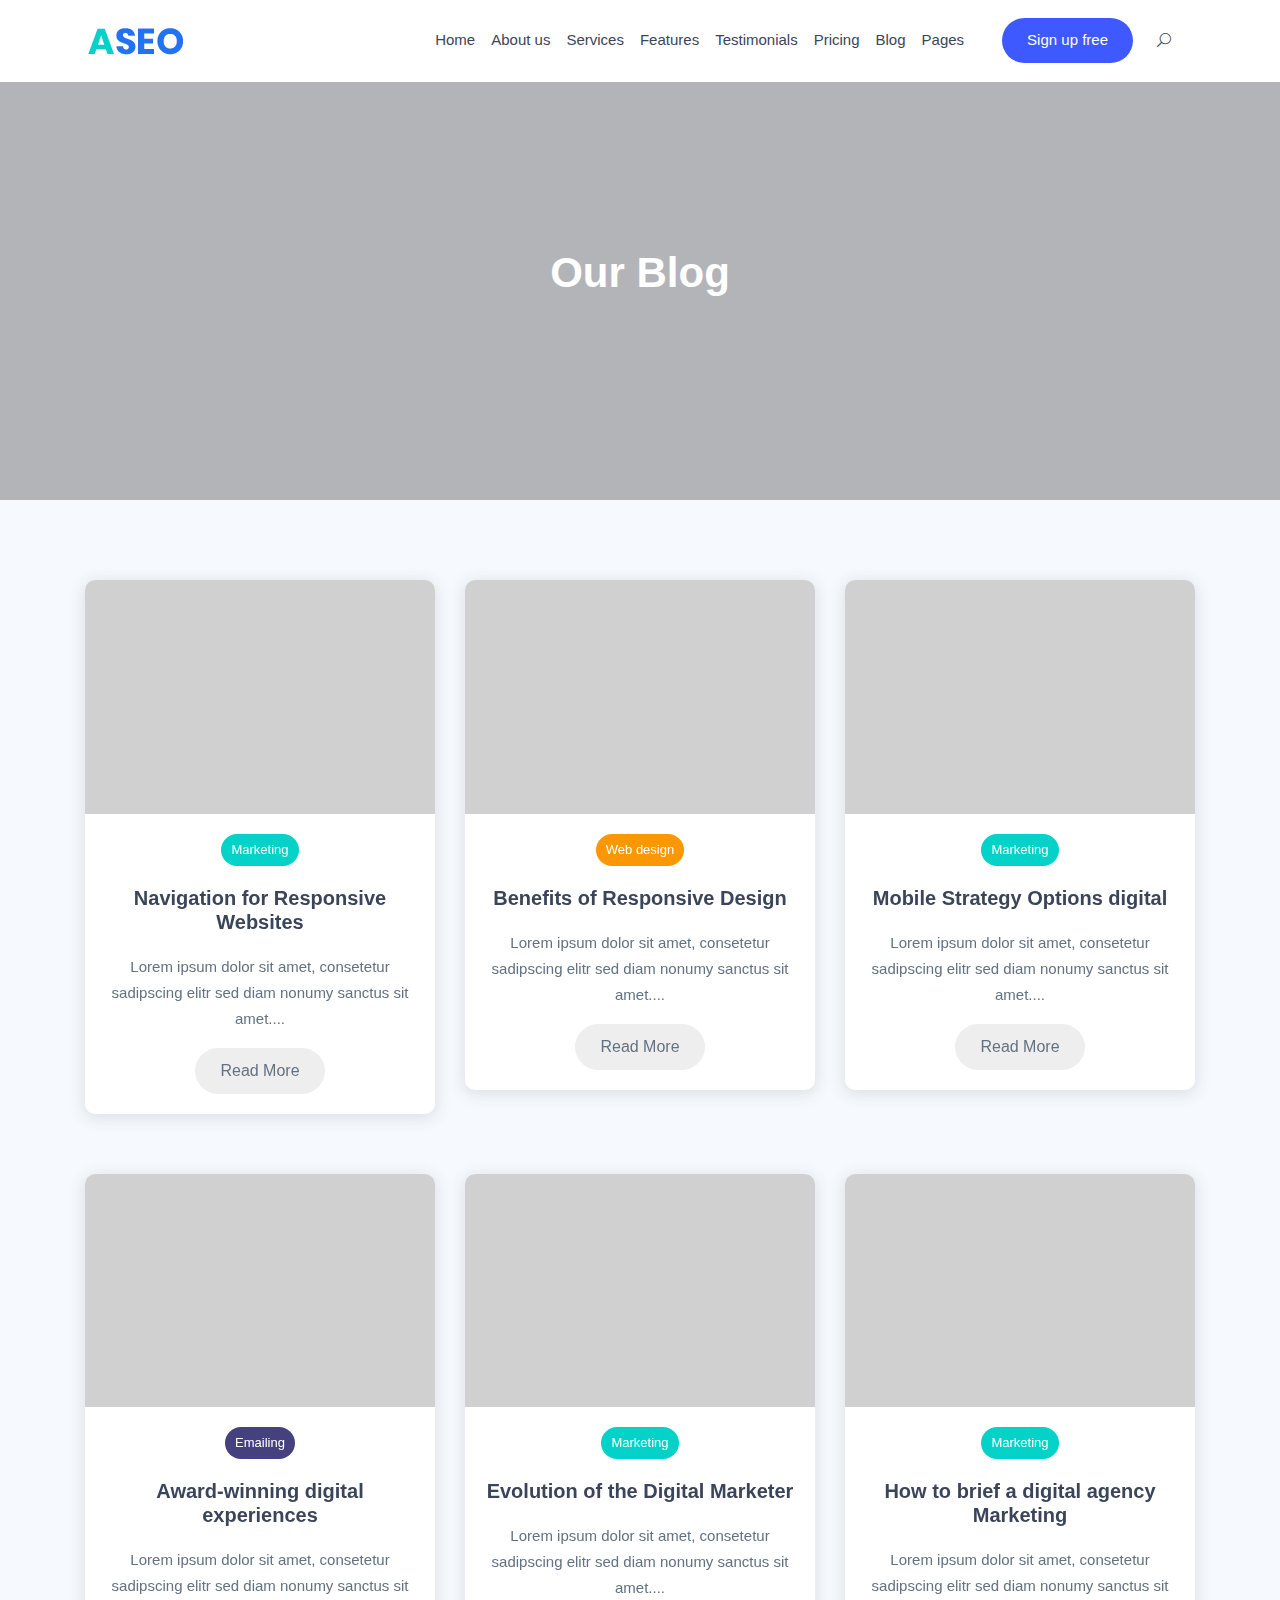
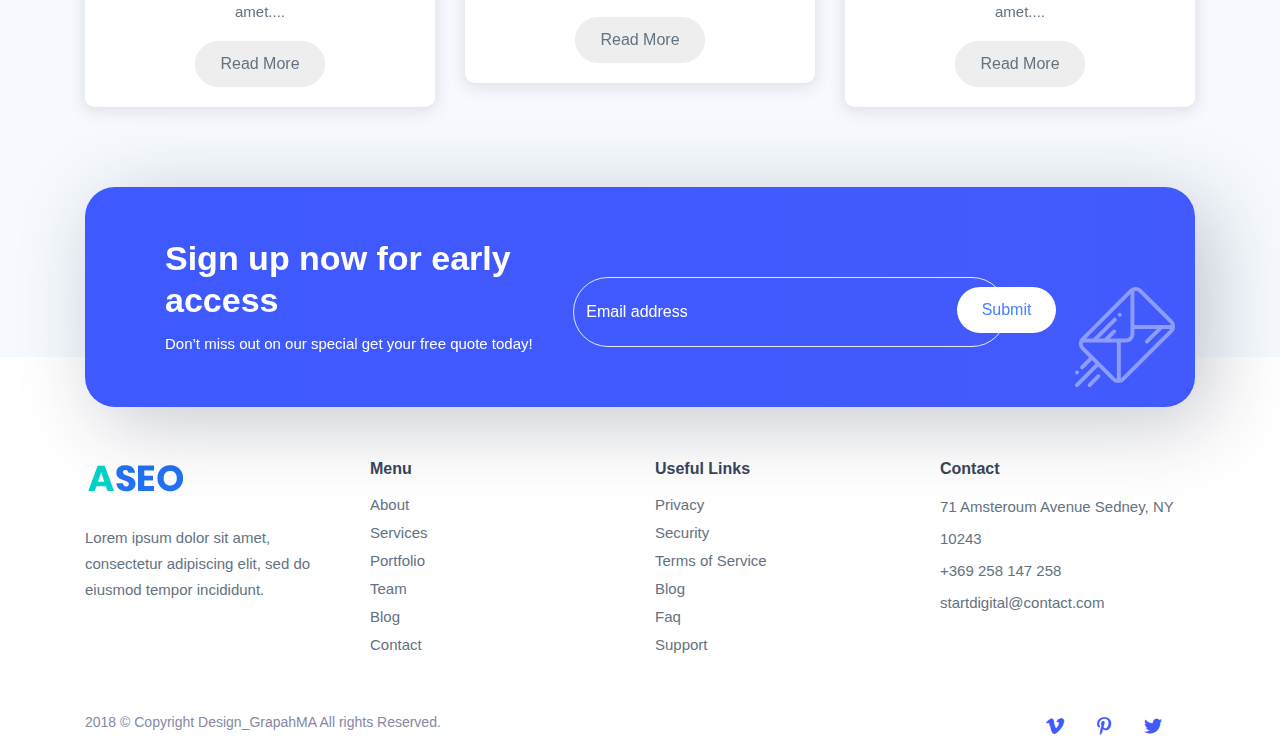
<file: blog.html>
<!DOCTYPE html>
<html lang="en">

<head>
    <!--Metas-->
    <meta charset="UTF-8">
    <meta http-equiv="X-UA-Compatible" content="IE=edge">
    <meta name="viewport" content="width=device-width, initial-scale=1">
    <meta name="description" content="ASEO Digital Marketing Landing Page Template">
    <title>ASEO Digital Marketing Landing Page Template</title>

    <!--External Stylesheets css-->

      <!-- Bootstrap -->
    <link rel="stylesheet" href="assets/css/bootstrap.min.css">

    <!--elegant icon font -->
    <link rel="stylesheet" href="assets/css/elegant-icons.css">
    <!--Animate -->
    <link rel="stylesheet" href="assets/css/animate.css">

    <!-- slick-carousel-->
    <link rel="stylesheet" href="assets/css/slick.css">
 
    <!-- Magnific Popup-->
    <link rel="stylesheet" href="assets/css/magnific-popup.css">

    <!--Template Stylesheets css-->

    <link rel="stylesheet" href="assets/css/style.css">
    <link rel="stylesheet" href="assets/css/responsive.css">

    <!-- Fonts styles -->

    <link href="https://fonts.googleapis.com/css?family=Open+Sans:300,400,400i,600,700,800" rel="stylesheet">



    <!-- Favicon -->
    <link rel="shortcut icon" href="assets/images/favicon.png" type="image/x-icon">
    <link rel="icon" href="assets/images/favicon.png" type="image/x-icon">

    <script src="assets/js/modernizr.js"></script>


    <!--[if lt IE 9]>
  <script src="assets/js/html5shiv.min.js"></script>
  <script src="assets/js/respond.min.js"></script>
<![endif]-->
</head>


<body data-spy="scroll" data-target=".navbar-default" data-offset="100">

    <!-- Page Preloader -->

     <div id="loading">
        <div id="loading-center">
            <div id="loading-center-absolute">
                <div class="object" id="object_one"></div>
                <div class="object" id="object_two"></div>
                <div class="object" id="object_three"></div>
                <div class="object" id="object_four"></div>

            </div>
        </div>

    </div>
    <!-- Page Preloader -->

    <!-- Page Content -->

    <div class="warpper clearfix">

        <!-- Header -->
     <header class="navbar-header">

            <nav class="navbar navbar-expand-lg fixed-top bg-white">
                <div class="container">

                    <a class="navbar-brand" href="index.html"><img src="assets/images/logo.png" alt=""></a>
                    <button class="navbar-toggler" type="button" data-toggle="collapse" data-target="#navbarSupportedContent" aria-controls="navbarSupportedContent" aria-expanded="false" aria-label="Toggle navigation">
                        <span class="navbar-toggler-icon  icon_menu"></span>
                    </button>

                    <div class="collapse navbar-collapse " id="navbarSupportedContent">
                        <ul class="navbar-nav ml-auto">
                              <li class="nav-item active">
                                <a data-scroll="" class="nav-link section-scroll" href="index.html">Home</a>
                            </li>
                            <li class="nav-item">
                                <a data-scroll="" class="nav-link section-scroll" href="#about-p">About us</a>
                            </li>
                             <li class="nav-item">
                                <a data-scroll="" class="nav-link section-scroll" href="#services">Services</a>
                            </li>
                              <li class="nav-item">
                                <a data-scroll="" class="nav-link section-scroll" href="#about-features">Features</a>
                            </li>
                          
                              <li>
                                <a data-scroll="" href="#testimonials" class="nav-link section-scroll">Testimonials</a>
                            </li>
                            <li class="nav-item">
                                <a data-scroll="" class="nav-link section-scroll" href="#pricing">Pricing</a>
                            </li>

                            <li class="nav-item">
                                <a data-scroll="" class="nav-link section-scroll" href="#blog">Blog</a>
                            </li>
                              <li class="dropdown">
                                <a data-scroll="" href="#" class="nav-link " id="dropdownMenuButton" data-toggle="dropdown" aria-haspopup="true" aria-expanded="false">Pages</a>
                             
                       <div class="dropdown-menu" aria-labelledby="dropdownMenuButton">
                        <a class="dropdown-item" href="blog.html">blog</a>
                        <a class="dropdown-item" href="single-post.html">Single post</a>
                        <a class="dropdown-item" href="contact.html">Contact</a>
  </div>
                            </li>
                            <li>
                                <a data-scroll="" href="#" class="nav-link btn btn-blue">Sign up free</a>
                            </li>

                            <li>

                                <div class="btn-outer">

                                    <div class="dropdown">
                                        <button class="search-box-btn dropdown-toggle" type="button" id="dropdownMenu3" data-toggle="dropdown" aria-haspopup="true" aria-expanded="false"><span class=" icon_search"></span></button>
                                        <ul class="dropdown-menu pull-right search-panel" aria-labelledby="dropdownMenu3">
                                            <li class="panel-outer">
                                                <div class="form-container">
                                                    <form method="post" action="send.php">
                                                        <div class="form-group">
                                                            <input type="search" name="field-name" value="" placeholder="Search Here" required="">
                                                            <button type="submit" class="search-btn"><span class=" icon_search"></span></button>
                                                        </div>
                                                    </form>
                                                </div>
                                            </li>
                                        </ul>
                                    </div>

                                </div>

                            </li>
                        </ul>

                    </div>
                </div>
            </nav>
 
        </header>
        <!--Header-->

        <!--Section title-->
      <div class="section-title  bg-title bg-blog padd-title">
            <div class="container">
                <div class="row">

                    <div class="col-md-12">

                        <h2 class="title-h2 text-center">Our Blog</h2>
                    </div>

                </div>
            </div>
        </div>
        <!--Section title-->

        <!--Blog-->

        <section  class="padd-80 bg-color blog-page">

            <!--container-->

            <div class="container">

                <div class="row">
                    
                  

                    <div class="col-lg-4 col-md-4">
 
                            <!--blog item-->

                            <div class="blog-item">
                                <div class="blog-item-img">
                                    <img src="assets/images/blog/blog4.jpg" alt="">
                                
                                </div>

                                <div class="blog-summary text-center">
                                    
                                    <span class="badge-b bg-color-1">Marketing</span>

                                    <h3> Navigation for Responsive Websites</h3>

                                    <p>
                                        Lorem ipsum dolor sit amet, consetetur sadipscing elitr sed diam nonumy  sanctus sit amet.... </p>

                                     <a href="" class="btn btn-border">Read More</a>

                                </div>
                            </div>
                         </div>

                            <!--blog item-->
                         
                          <div class="col-lg-4 col-md-4">

                            <div class="blog-item">
                                <div class="blog-item-img">
                                    <img src="assets/images/blog/blog5.jpg" alt="">
                            
                                </div>

                                <div class="blog-summary text-center">
                                      <span class="badge-b bg-color-2">Web design</span>

                                    <h3>Benefits of Responsive Design</h3>

                                     <p>
                                        Lorem ipsum dolor sit amet, consetetur sadipscing elitr sed diam nonumy  sanctus sit amet.... </p>

                                     <a href="" class="btn btn-border">Read More</a>

                                   

                                </div>
                            </div>
                         </div>

                            <!--blog item-->
                          <div class="col-lg-4 col-md-4">

                            <div class="blog-item">
                                <div class="blog-item-img">
                                    <img src="assets/images/blog/blog6.jpg" alt="">
                    
                                </div>

                                <div class="blog-summary text-center">
                                    
                                     <span class="badge-b bg-color-1">Marketing</span>

                                    <h3>Mobile Strategy Options digital</h3>

                                     <p>
                                        Lorem ipsum dolor sit amet, consetetur sadipscing elitr sed diam nonumy  sanctus sit amet.... </p>

                                     <a href="" class="btn btn-border">Read More</a>

                                  
                                </div>
                            </div>
                        </div>
                    
                                              <div class="col-lg-4 col-md-4">

                            <div class="blog-item">
                                <div class="blog-item-img">
                                    <img src="assets/images/blog/blog7.jpg" alt="">
                    
                                </div>

                                <div class="blog-summary text-center">
                                    
                                     <span class="badge-b bg-color-3">Emailing</span>

                                    <h3>Award-winning digital experiences</h3>

                                    <p>
                                        Lorem ipsum dolor sit amet, consetetur sadipscing elitr sed diam nonumy  sanctus sit amet.... </p>

                                     <a href="" class="btn btn-border">Read More</a>
   

                                </div>
                            </div>
                        </div>
                    
                                              <div class="col-lg-4 col-md-4">

                            <div class="blog-item">
                                <div class="blog-item-img">
                                    <img src="assets/images/blog/blog8.jpg" alt="">
                                </div>

                                <div class="blog-summary text-center">
                                       <span class="badge-b bg-color-1">Marketing</span>

                                    <h3>Evolution of the Digital Marketer</h3>

                                     <p>
                                        Lorem ipsum dolor sit amet, consetetur sadipscing elitr sed diam nonumy  sanctus sit amet.... </p>

                                     <a href="" class="btn btn-border">Read More</a>

                                   

                                </div>
                            </div>
                        </div>
                    
                    
                          <div class="col-lg-4 col-md-4">

                            <div class="blog-item">
                                <div class="blog-item-img">
                                    <img src="assets/images/blog/blog9.jpg" alt="">
                                </div>

                                <div class="blog-summary text-center">
                                         <span class="badge-b bg-color-1">Marketing</span>

                                    <h3>How to brief a digital agency Marketing</h3>

                                     <p>
                                        Lorem ipsum dolor sit amet, consetetur sadipscing elitr sed diam nonumy  sanctus sit amet.... </p>

                                     <a href="" class="btn btn-border">Read More</a>


                                </div>
                            </div>
                        </div>
       </div>

         <div class="row">
              
            <div class="newsletter-bloc col-md-12">
            
             
                <div class="newsletter-bloc-inner">
                    
                    <div class="row">
                    
                        <div class="col-md-5 col-xs-12 col-sm-5">
                        
                             <h3>Sign up now for early access</h3>
                            <p>Don’t miss out on our special get your free quote today!</p>
                        
                        </div>
                        
                        
                        <div class="col-md-7 col-xs-12 col-sm-7">
                            
                            <form action="send.php" method="post">
                            
                            <div class="form-group">
                                <input  type="text" name="email" class="form-control" placeholder="Email address" value="">
                                
                             <button class="btn btn-white">Submit</button>
                                </div>
                            </form>
                        
                        
                        </div>
                    
                    
                    </div>
                </div>
            
            </div>

            </div>

            </div>

            <!--container-->

          

        </section>


    </div>

    <!--Page content-->

 
 <!--Footer-->

    <footer class="footer ">

        <div class="footer-warpper ">
          

            <div class="footer-top">
                <div class="container ">

      <div class="footer-bottom-content clearfix ">

                            <div class="row ">

                                <div class="col-lg-3 col-md-3">



                                    <div class="logo-footer ">
                                        <img src="assets/images/logo.png " alt="">

                                    </div>
                                    <div class="text-footer ">
                                        <p>
                                           Lorem ipsum dolor sit amet, consectetur adipiscing elit, sed do eiusmod tempor incididunt. 
                                        </p>
                                    </div>


                                 
                                </div>


                                <div class="col-lg-3 col-md-3">

                                    <h5>Menu</h5>

                                    <ul class="list-menu ">
                                        

                                        <li>
                                            <a href=" ">About</a>
                                        </li>

                                        <li>
                                            <a href=" ">Services</a>
                                        </li>

                                        <li>
                                            <a href=" ">Portfolio</a>
                                        </li>
                                        <li>
                                            <a href=" ">Team</a>
                                        </li>
                                        <li>
                                            <a href=" ">Blog</a>
                                        </li>
                                        <li>
                                            <a href=" ">Contact</a>
                                        </li>

                                    </ul>


                                </div>
                                
                                 <div class="col-lg-3 col-md-3">
                         <h5>Useful Links </h5>
                                     
                                        <ul class="list-menu ">
                                        <li>
                                            <a href=" ">Privacy</a>
                                        </li>

                                        <li>
                                            <a href=" ">Security</a>
                                        </li>

                                        <li>
                                            <a href=" ">Terms of Service</a>
                                        </li>

                                        <li>
                                            <a href=" ">Blog</a>
                                        </li>
                                         
                                        <li>
                                            <a href=" ">Faq</a>
                                        </li>
                                        <li>
                                            <a href=" ">Support</a>
                                        </li>

                                    </ul>

                                </div>


                                <div class="col-lg-3 col-md-3">

                                    <h5>Contact </h5>

                                    <ul class="list-contact ">

                                        <li>
                                            71 Amsteroum Avenue Sedney, NY 10243
                                        </li>
                                        <li>+369 258 147 258</li>

                                        <li> startdigital@contact.com</li>


                                    </ul>

                                </div>
         </div>
                        </div>
 

                </div>
            </div>

            <div class="footer-bottom ">
              
                <!-- COPYRIGHT TEXT -->
                
                <div class="container">
                    <div class="row">
                        <div class="col-md-6 col-xs-12 col-sm-6">

                <div class="copyright ">
                    <p>2018 © Copyright Design_GrapahMA All rights Reserved.</p>
                </div>
                            </div>
                        
                        <div class="col-md-6 col-xs-12 col-sm-6">
                            <ul class="list-social list-inline">
                                    <li>
                                        <a href="#">
								 <i class="social_vimeo"></i>
													</a>
                                    </li>
                                    <li>
                                        <a href="#">
								 <i class="social_pinterest"></i>
													</a>
                                    </li>
                                    <li>
                                        <a href="#">
							 <i class="social_twitter"></i>
													</a>
                                    </li>
                                    <li>

                                    </li>

                                </ul>
                        </div>
                        
                        
                <!-- COPYRIGHT TEXT -->

</div>
                    </div>

            </div>
        </div>
    </footer>

    <!--Footer -->

 

  <!-- jQuery -->
    <script src="assets/js/jquery-3.3.1.min.js "></script>

    <!-- Bootstrap Plugins -->
    <script src="assets/js/bootstrap.min.js "></script>
    <script src="assets/js/jquery-latest.min.js "></script>
    <script src="assets/js/jquery.easing.js "></script>
    <script src="assets/js/wow.min.js "></script>
    <script src="assets/js/slick.min.js "></script>
    <script src="assets/js/magnific-popup.min.js "></script>
    <script src="assets/js/jquery.scrollUp.min.js "></script>
    <script src="assets/js/jquery.ajaxchimp.min.js "></script>
    <script src="assets/js/venobox.min.js "></script>
    <!-- Main js -->
    <script src="assets/js/main.js "></script>




</body>
</file>
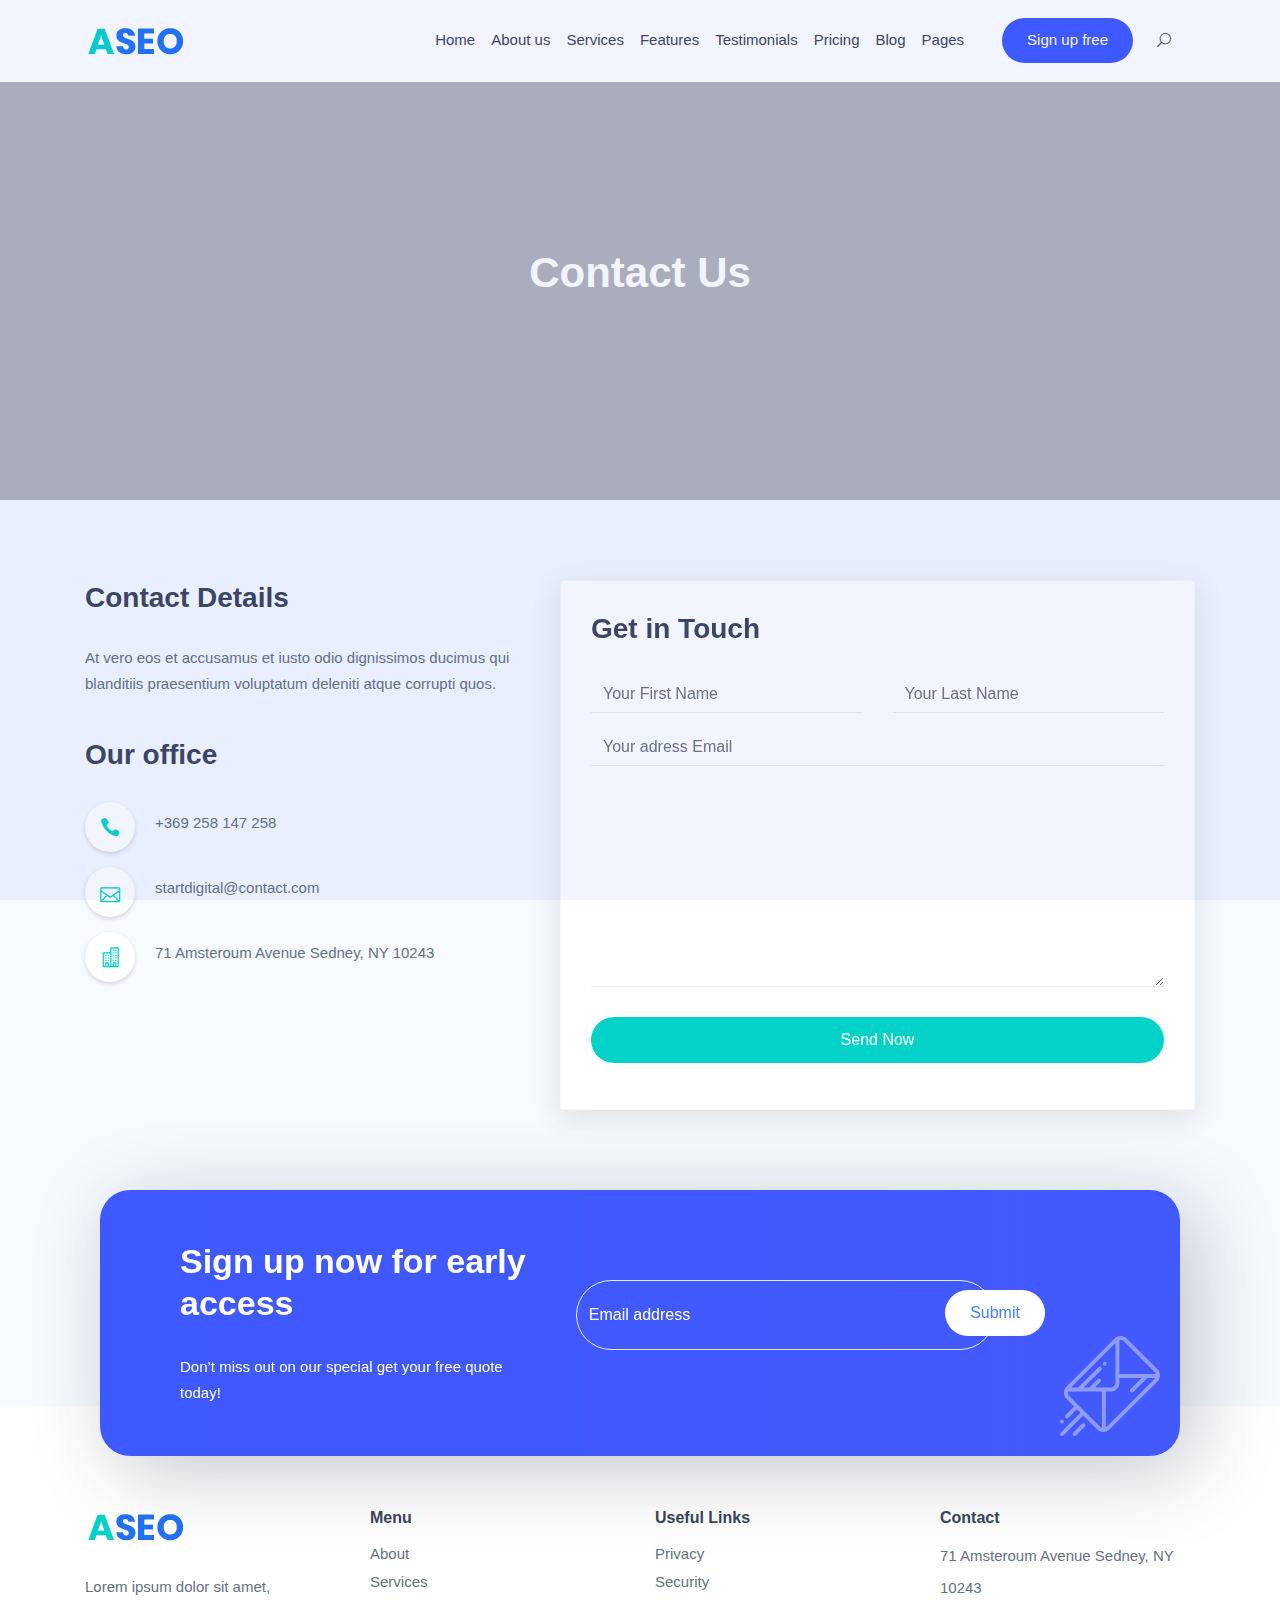
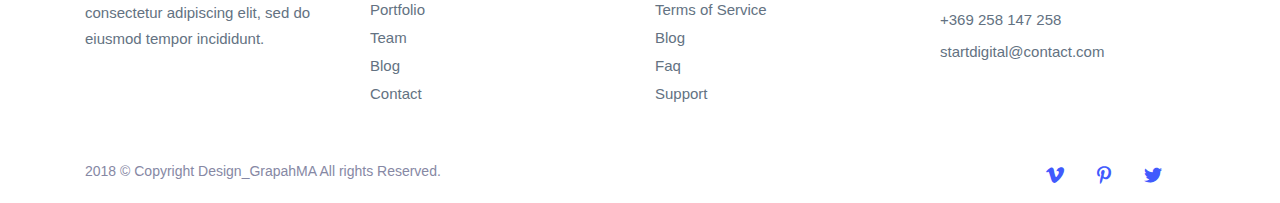
<file: contact.html>
<!DOCTYPE html>
<html lang="en">

<head>
    <!--Metas-->
    <meta charset="UTF-8">
    <meta http-equiv="X-UA-Compatible" content="IE=edge">
    <meta name="viewport" content="width=device-width, initial-scale=1">
    <meta name="description" content="ASEO Digital Marketing Landing Page Template">
    <title>ASEO Digital Marketing Landing Page Template</title>

    <!--External Stylesheets css-->

      <!-- Bootstrap -->
    <link rel="stylesheet" href="assets/css/bootstrap.min.css">

    <!--elegant icon font -->
    <link rel="stylesheet" href="assets/css/elegant-icons.css">
    <!--Animate -->
    <link rel="stylesheet" href="assets/css/animate.css">

    <!-- slick-carousel-->
    <link rel="stylesheet" href="assets/css/slick.css">
 
    <!-- Magnific Popup-->
    <link rel="stylesheet" href="assets/css/magnific-popup.css">

    <!--Template Stylesheets css-->

    <link rel="stylesheet" href="assets/css/style.css">
    <link rel="stylesheet" href="assets/css/responsive.css">

    <!-- Fonts styles -->

    <link href="https://fonts.googleapis.com/css?family=Open+Sans:300,400,400i,600,700,800" rel="stylesheet">



    <!-- Favicon -->
    <link rel="shortcut icon" href="assets/images/favicon.png" type="image/x-icon">
    <link rel="icon" href="assets/images/favicon.png" type="image/x-icon">

    <script src="assets/js/modernizr.js"></script>


    <!--[if lt IE 9]>
  <script src="assets/js/html5shiv.min.js"></script>
  <script src="assets/js/respond.min.js"></script>
<![endif]-->
</head>


<body data-spy="scroll" data-target=".navbar-default" data-offset="100">

    <!-- Page Preloader -->

    <div id="loading">
        <div id="loading-center">
            <div id="loading-center-absolute">
                <div class="object" id="object_one"></div>
                <div class="object" id="object_two"></div>
                <div class="object" id="object_three"></div>
                <div class="object" id="object_four"></div>

            </div>
        </div>

    </div>

    <!-- Page Preloader -->

    <!-- Page Content -->

    <div class="warpper clearfix">

        <!-- Header -->
        <header class="navbar-header">

            <nav class="navbar navbar-expand-lg fixed-top bg-white">
                <div class="container">

                    <a class="navbar-brand" href="index.html"><img src="assets/images/logo.png" alt=""></a>
                    <button class="navbar-toggler" type="button" data-toggle="collapse" data-target="#navbarSupportedContent" aria-controls="navbarSupportedContent" aria-expanded="false" aria-label="Toggle navigation">
                        <span class="navbar-toggler-icon  icon_menu"></span>
                    </button>

                    <div class="collapse navbar-collapse " id="navbarSupportedContent">
                        <ul class="navbar-nav ml-auto">
                          <li class="nav-item active">
                                <a data-scroll="" class="nav-link section-scroll" href="index.html">Home</a>
                            </li>
                            <li class="nav-item">
                                <a data-scroll="" class="nav-link section-scroll" href="#about-p">About us</a>
                            </li>
                             <li class="nav-item">
                                <a data-scroll="" class="nav-link section-scroll" href="#services">Services</a>
                            </li>
                              <li class="nav-item">
                                <a data-scroll="" class="nav-link section-scroll" href="#about-features">Features</a>
                            </li>
                          
                              <li>
                                <a data-scroll="" href="#testimonials" class="nav-link section-scroll">Testimonials</a>
                            </li>
                            <li class="nav-item">
                                <a data-scroll="" class="nav-link section-scroll" href="#pricing">Pricing</a>
                            </li>

                            <li class="nav-item">
                                <a data-scroll="" class="nav-link section-scroll" href="#blog">Blog</a>
                            </li>
                              <li class="dropdown">
                                <a data-scroll="" href="#" class="nav-link " id="dropdownMenuButton" data-toggle="dropdown" aria-haspopup="true" aria-expanded="false">Pages</a>
                             
                       <div class="dropdown-menu" aria-labelledby="dropdownMenuButton">
                        <a class="dropdown-item" href="blog.html">blog</a>
                        <a class="dropdown-item" href="single-post.html">Single post</a>
                        <a class="dropdown-item" href="contact.html">Contact</a>
  </div>
                            </li>
                            <li>
                                <a data-scroll="" href="#" class="nav-link btn btn-blue">Sign up free</a>
                            </li>

                            <li>

                                <div class="btn-outer">

                                    <div class="dropdown">
                                        <button class="search-box-btn dropdown-toggle" type="button" id="dropdownMenu3" data-toggle="dropdown" aria-haspopup="true" aria-expanded="false"><span class=" icon_search"></span></button>
                                        <ul class="dropdown-menu pull-right search-panel" aria-labelledby="dropdownMenu3">
                                            <li class="panel-outer">
                                                <div class="form-container">
                                                    <form method="post" action="send.php">
                                                        <div class="form-group">
                                                            <input type="search" name="field-name" value="" placeholder="Search Here" required="">
                                                            <button type="submit" class="search-btn"><span class=" icon_search"></span></button>
                                                        </div>
                                                    </form>
                                                </div>
                                            </li>
                                        </ul>
                                    </div>

                                </div>

                            </li>
                        </ul>

                    </div>
                </div>
            </nav>
 
        </header>
        <!--Header-->

        <!-- section title  -->

        <div class="section-title  bg-title bg-contact padd-title">
            <div class="container">
                <div class="row">

                    <div class="col-md-12">

                        <h2 class="title-h2 text-center">Contact Us </h2>
                    </div>

                </div>
            </div>
        </div>

        <!-- section title  -->
        
        
          <section class="padd-80  bg-color contact-bloc">
            <div class="container">

                <div class="row">
                    
                    <div class="col-md-5 col-sm-5 col-xs-12">
                        
                       <h3>Contact Details</h3> 
                        <p>At vero eos et accusamus et iusto odio dignissimos ducimus qui blanditiis praesentium voluptatum deleniti atque corrupti quos.</p>
                        
                        
                        <div class="contact-detail mg-tp-40">
                        
                            <h3>Our office</h3>
                            
                            
                            <div class="contact-bloc clearfix">

                             <i class="icon_phone"></i>
                                 <div class="contact-info">
                                 <p>+369 258 147 258</p>
                                  </div>
                                
                                </div>
                            
                            
                                <div class="contact-bloc clearfix">
                             <i class=" icon_mail_alt"></i> 
                            <div class="contact-info">
                                <p> startdigital@contact.com</p>
                                 </div> 
                            </div>
                            
                            <div class="contact-bloc clearfix">
                            <i class=" icon_building"></i> 
                                  <div class="contact-info">
                                      <p>71 Amsteroum Avenue Sedney, NY 10243</p>
                                 </div> 
                        </div>
                            
                         
                        
                            
                        </div>
                   
                    </div>
                    
                    
                    
                    <div class="col-md-7 col-sm-7 col-xs-12">
                   
                        <div class="contact-form">
                            
                           <h3>Get in Touch</h3>
                            
                            <form method="post" action="send.php">
                                
                                <div class="row">
                                    
                                <div class="col-md-6">
                                    
                                    <div class="form-group">
                                        
                                        <input type="text" class="form-control" name="name" placeholder="Your First Name ">
                                    
                                    </div>
                                    
                                    
                                </div>
                                    
                                    <div class="col-md-6">
                                        
                                          <div class="form-group">
                                        
                                        <input type="text" class="form-control" name="last-name" placeholder="Your Last Name ">
                                    
                                    </div>
                                        
                                        
                                    
                                </div>
                                
                                </div>
                                <div class="form-group">
                                        
                                        <input type="email" class="form-control" name="email" placeholder="Your adress Email">
                                    
                                </div>
                                 <div class="form-group">
                                        
                                        <textarea class="form-control" placeholder="Your Message" rows="8">
                                     </textarea>
                                    
                                </div>
                                
                                <div class="form-group mg-tp-30">
                                    <button type="submit" class="btn btn-color-2 full-width">Send Now</button>
                                            
                                    
                                </div>
                                
                            
                            
                            </form>
                        
                        
                        
                        </div>
                    
                    </div>
                    
                </div>

                <div class="row">
                      <div class="newsletter-bloc col-md-12">
 
                <div class="container">

                    <div class="newsletter-bloc-inner">

                        <div class="row">

                            <div class="col-md-5 col-xs-12 col-sm-5">

                                <h3>Sign up now for early access</h3>
                                <p>Don’t miss out on our special get your free quote today!</p>

                            </div>


                            <div class="col-md-7 col-xs-12 col-sm-7">

                                <form action="send.php" method="post">

                                    <div class="form-group">
                                        <input type="text" name="email" class="form-control" placeholder="Email address" value="">

                                        <button class="btn btn-white">Submit</button>
                                    </div>
                                </form>


                            </div>


                        </div>


                    </div>


                </div>

            </div>


                </div>
              </div>
        </section> 
                



    </div>

    <!-- Footer -->
    <footer class="footer ">

        <div class="footer-warpper ">

          
            <div class="footer-top">
                <div class="container ">
 
                        <div class="footer-bottom-content clearfix ">

                            <div class="row ">

                                <div class="col-lg-3 col-md-3">



                                    <div class="logo-footer ">
                                        <img src="assets/images/logo.png " alt="">

                                    </div>
                                    <div class="text-footer ">
                                        <p>
                                            Lorem ipsum dolor sit amet, consectetur adipiscing elit, sed do eiusmod tempor incididunt.
                                        </p>
                                    </div>



                                </div>


                                <div class="col-lg-3 col-md-3">

                                    <h5>Menu</h5>

                                    <ul class="list-menu ">


                                        <li>
                                            <a href=" ">About</a>
                                        </li>

                                        <li>
                                            <a href=" ">Services</a>
                                        </li>

                                        <li>
                                            <a href=" ">Portfolio</a>
                                        </li>
                                        <li>
                                            <a href=" ">Team</a>
                                        </li>
                                        <li>
                                            <a href=" ">Blog</a>
                                        </li>
                                        <li>
                                            <a href=" ">Contact</a>
                                        </li>

                                    </ul>


                                </div>

                                <div class="col-lg-3 col-md-3">
                                    <h5>Useful Links </h5>

                                    <ul class="list-menu ">
                                        <li>
                                            <a href=" ">Privacy</a>
                                        </li>

                                        <li>
                                            <a href=" ">Security</a>
                                        </li>

                                        <li>
                                            <a href=" ">Terms of Service</a>
                                        </li>

                                        <li>
                                            <a href=" ">Blog</a>
                                        </li>

                                        <li>
                                            <a href=" ">Faq</a>
                                        </li>
                                        <li>
                                            <a href=" ">Support</a>
                                        </li>

                                    </ul>

                                </div>


                                <div class="col-lg-3 col-md-3">

                                    <h5>Contact </h5>

                                    <ul class="list-contact ">

                                        <li>
                                            71 Amsteroum Avenue Sedney, NY 10243
                                        </li>
                                        <li>+369 258 147 258</li>

                                        <li> startdigital@contact.com</li>


                                    </ul>

                                </div>
                            </div>
                        </div>
 
                </div>
            </div>

            <div class="footer-bottom ">

                <!-- COPYRIGHT TEXT -->

                <div class="container">
                    <div class="row">
                        <div class="col-md-6 col-xs-12 col-sm-6">

                            <div class="copyright ">
                                <p>2018 © Copyright Design_GrapahMA All rights Reserved.</p>
                            </div>
                        </div>

                        <div class="col-md-6 col-xs-12 col-sm-6">
                            <ul class="list-social list-inline">
                                <li>
                                    <a href="#">
                                        <i class="social_vimeo"></i>
                                    </a>
                                </li>
                                <li>
                                    <a href="#">
                                        <i class="social_pinterest"></i>
                                    </a>
                                </li>
                                <li>
                                    <a href="#">
                                        <i class="social_twitter"></i>
                                    </a>
                                </li>
                                <li>

                                </li>

                            </ul>
                        </div>


                        <!-- COPYRIGHT TEXT -->

                    </div>
                </div>

            </div>
        </div>
    </footer>


    <!--Footer -->

  <!-- jQuery -->
    <script src="assets/js/jquery-3.3.1.min.js "></script>

    <!-- Bootstrap Plugins -->
    <script src="assets/js/bootstrap.min.js "></script>
    <script src="assets/js/jquery-latest.min.js "></script>
    <script src="assets/js/jquery.easing.js "></script>
    <script src="assets/js/wow.min.js "></script>
    <script src="assets/js/slick.min.js "></script>
    <script src="assets/js/magnific-popup.min.js "></script>
    <script src="assets/js/jquery.scrollUp.min.js "></script>
    <script src="assets/js/jquery.ajaxchimp.min.js "></script>
    <script src="assets/js/venobox.min.js "></script>
    <!-- Main js -->
    <script src="assets/js/main.js "></script>




</body>
</file>
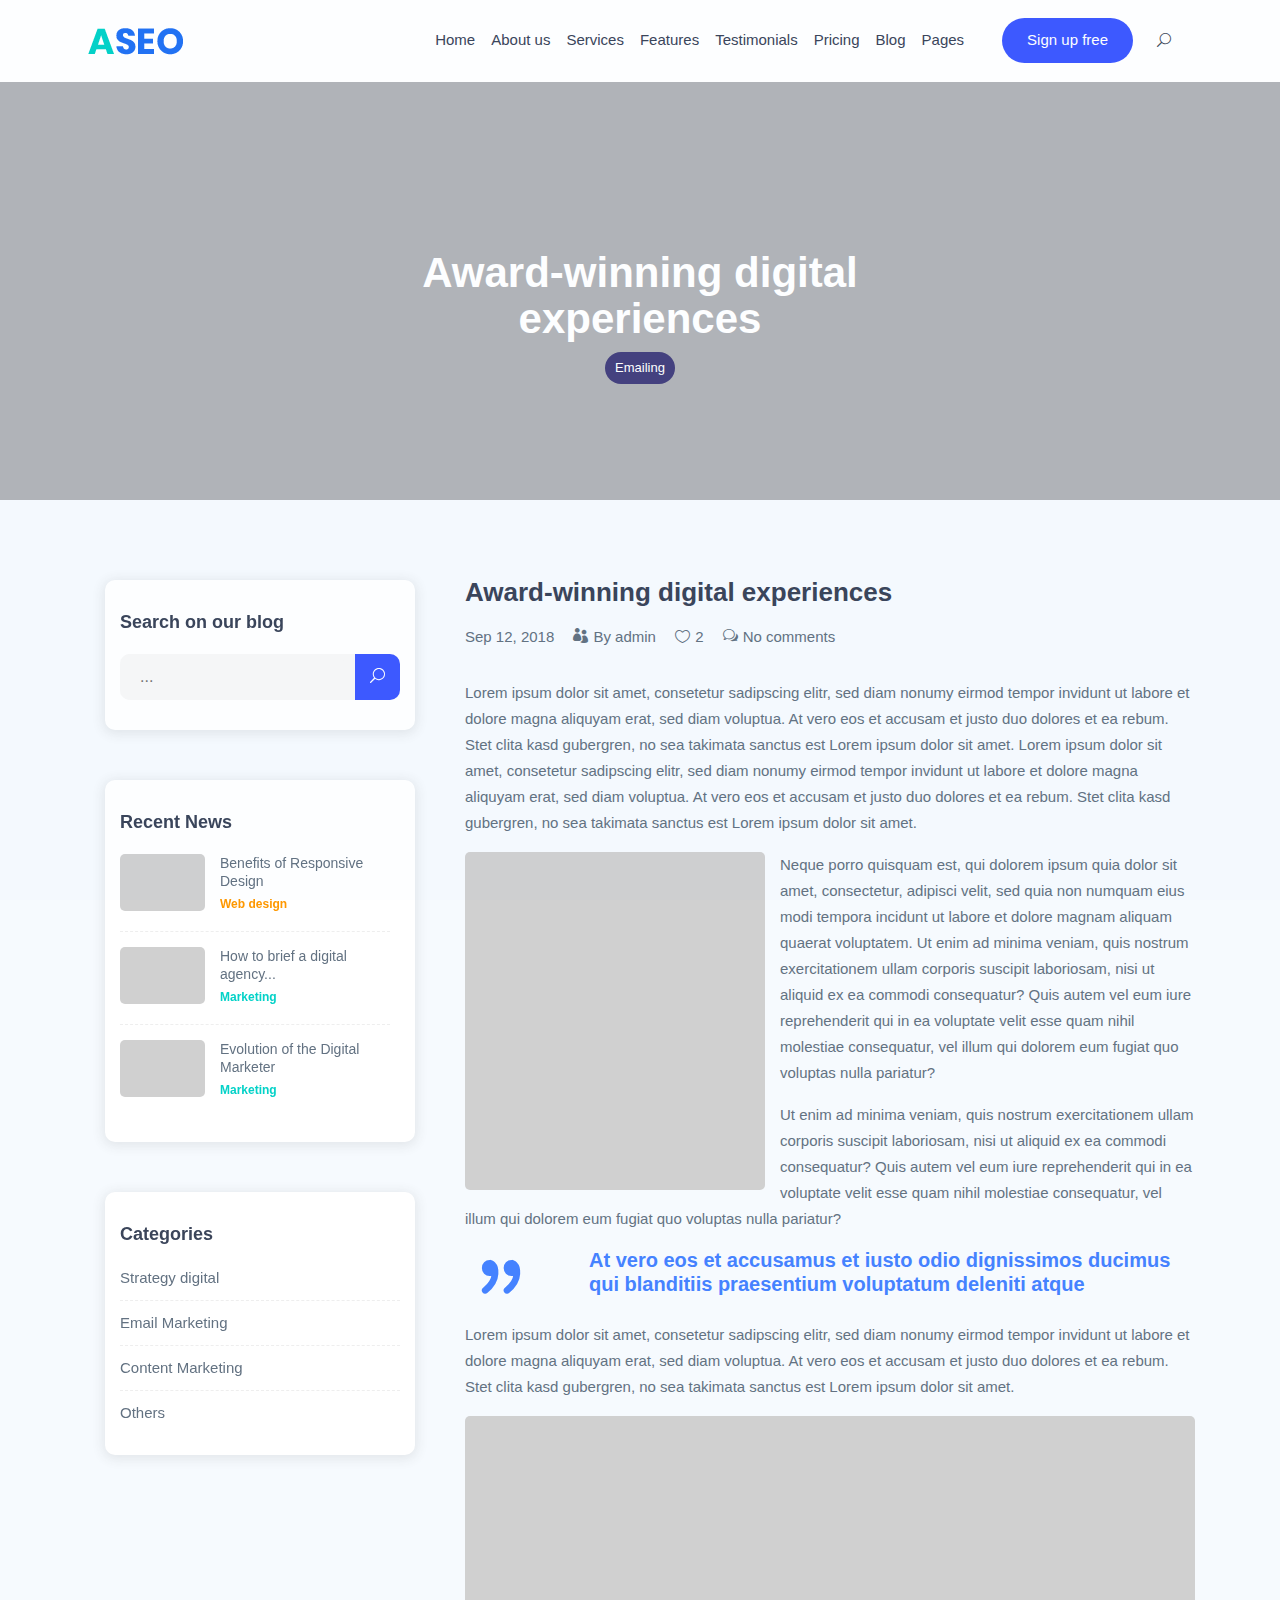
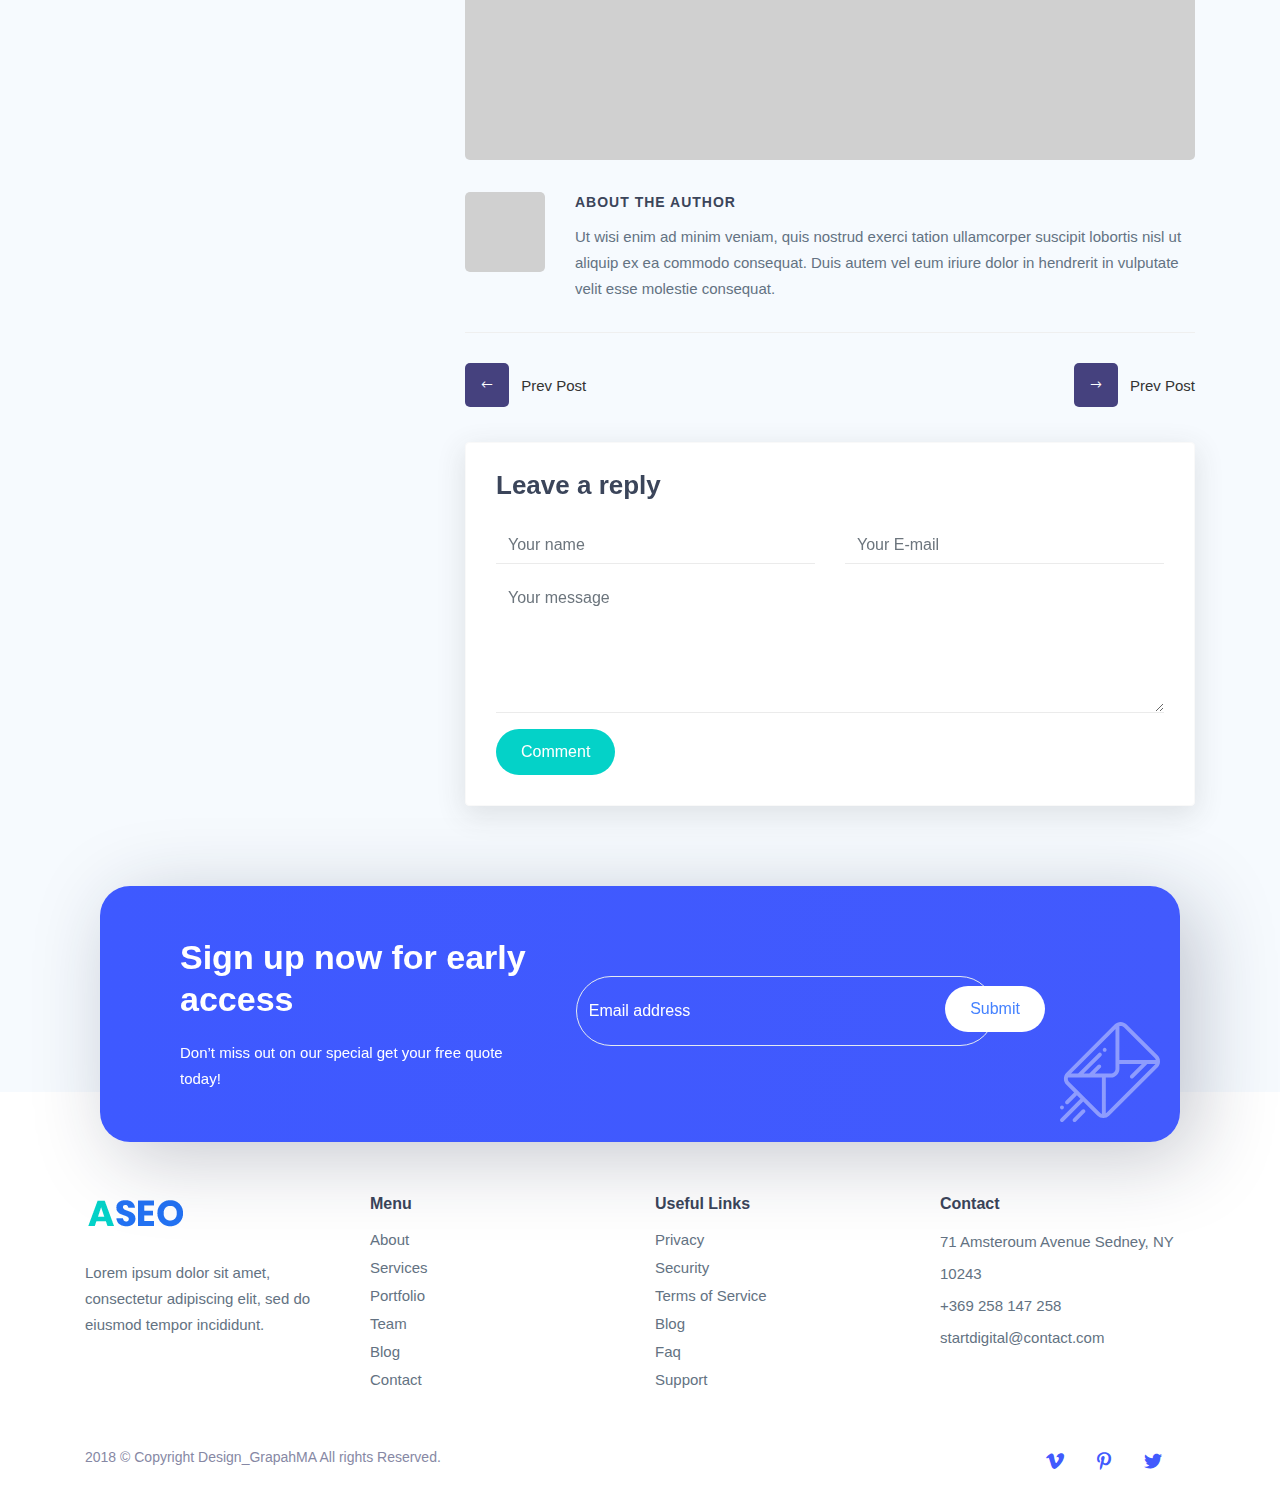
<file: single-post.html>
<!DOCTYPE html>
<html lang="en">

<head>
    <!--Metas-->
    <meta charset="UTF-8">
    <meta http-equiv="X-UA-Compatible" content="IE=edge">
    <meta name="viewport" content="width=device-width, initial-scale=1">
     <meta name="description" content="ASEO Digital Marketing Landing Page Template">
    <title>ASEO Digital Marketing Landing Page Template</title>


    <!--External Stylesheets css-->

     <!-- Bootstrap -->
    <link rel="stylesheet" href="assets/css/bootstrap.min.css">

    <!--elegant icon font -->
    <link rel="stylesheet" href="assets/css/elegant-icons.css">
    <!--Animate -->
    <link rel="stylesheet" href="assets/css/animate.css">

    <!-- slick-carousel-->
    <link rel="stylesheet" href="assets/css/slick.css">
 
    <!-- Magnific Popup-->
    <link rel="stylesheet" href="assets/css/magnific-popup.css">

    <!--Template Stylesheets css-->

    <link rel="stylesheet" href="assets/css/style.css">
    <link rel="stylesheet" href="assets/css/responsive.css">

    <!-- Fonts styles -->

    <link href="https://fonts.googleapis.com/css?family=Open+Sans:300,400,400i,600,700,800" rel="stylesheet">



    <!-- Favicon -->
    <link rel="shortcut icon" href="assets/images/favicon.png" type="image/x-icon">
    <link rel="icon" href="assets/images/favicon.png" type="image/x-icon">

    <script src="assets/js/modernizr.js"></script>


    <!--[if lt IE 9]>
  <script src="assets/js/html5shiv.min.js"></script>
  <script src="assets/js/respond.min.js"></script>
<![endif]-->
</head>


<body data-spy="scroll" data-target=".navbar-default" data-offset="100">

    <!-- Page Preloader -->

    <div id="loading">
        <div id="loading-center">
            <div id="loading-center-absolute">
                <div class="object" id="object_one"></div>
                <div class="object" id="object_two"></div>
                <div class="object" id="object_three"></div>
                <div class="object" id="object_four"></div>

            </div>
        </div>

    </div>

    <!-- Page Preloader -->

    <!-- Page Content -->

    <div class="warpper clearfix">

        <!-- Header -->
        <header class="navbar-header">

            <nav class="navbar navbar-expand-lg fixed-top bg-white">
                <div class="container">

                    <a class="navbar-brand" href="index.html"><img src="assets/images/logo.png" alt=""></a>
                    <button class="navbar-toggler" type="button" data-toggle="collapse" data-target="#navbarSupportedContent" aria-controls="navbarSupportedContent" aria-expanded="false" aria-label="Toggle navigation">
                        <span class="navbar-toggler-icon  icon_menu"></span>
                    </button>

                    <div class="collapse navbar-collapse " id="navbarSupportedContent">
                        <ul class="navbar-nav ml-auto">
                               <li class="nav-item active">
                                <a data-scroll="" class="nav-link section-scroll" href="index.html">Home</a>
                            </li>
                          <li class="nav-item">
                                <a data-scroll="" class="nav-link section-scroll" href="#about-p">About us</a>
                            </li>
                             <li class="nav-item">
                                <a data-scroll="" class="nav-link section-scroll" href="#services">Services</a>
                            </li>
                              <li class="nav-item">
                                <a data-scroll="" class="nav-link section-scroll" href="#about-features">Features</a>
                            </li>
                          
                              <li>
                                <a data-scroll="" href="#testimonials" class="nav-link section-scroll">Testimonials</a>
                            </li>
                            <li class="nav-item">
                                <a data-scroll="" class="nav-link section-scroll" href="#pricing">Pricing</a>
                            </li>

                            <li class="nav-item">
                                <a data-scroll="" class="nav-link section-scroll" href="#blog">Blog</a>
                            </li>

                            <li class="dropdown">
                                <a data-scroll="" href="#" class="nav-link " id="dropdownMenuButton" data-toggle="dropdown" aria-haspopup="true" aria-expanded="false">Pages</a>

                                <div class="dropdown-menu" aria-labelledby="dropdownMenuButton">
                                    <a class="dropdown-item" href="blog.html">blog</a>
                                    <a class="dropdown-item" href="single-post.html">Single post</a>
                                    <a class="dropdown-item" href="contact.html">Contact</a>
                                </div>
                            </li>
                            <li>
                                <a data-scroll="" href="#" class="nav-link btn btn-blue">Sign up free</a>
                            </li>

                            <li>

                                <div class="btn-outer">

                                    <div class="dropdown">
                                        <button class="search-box-btn dropdown-toggle" type="button" id="dropdownMenu3" data-toggle="dropdown" aria-haspopup="true" aria-expanded="false"><span class=" icon_search"></span></button>
                                        <ul class="dropdown-menu pull-right search-panel" aria-labelledby="dropdownMenu3">
                                            <li class="panel-outer">
                                                <div class="form-container">
                                                    <form method="post" action="send.php">
                                                        <div class="form-group">
                                                            <input type="search" name="field-name" value="" placeholder="Search Here" required="">
                                                            <button type="submit" class="search-btn"><span class=" icon_search"></span></button>
                                                        </div>
                                                    </form>
                                                </div>
                                            </li>
                                        </ul>
                                    </div>

                                </div>

                            </li>
                        </ul>

                    </div>
                </div>
            </nav>

        </header>
        <!-- Header -->

        <!-- section title -->

        <div class="section-title  bg-title bg-single-post padd-title">
            <div class="container">
                <div class="row">

                    <div class="col-md-12 text-center">
                        <h2 class="title-h2 text-center">Award-winning digital <br>experiences</h2>
                        <span class="badge-b bg-color-3">Emailing</span>

                    </div>

                </div>
            </div>
        </div>

        <!-- section title  -->


        <!-- Blog content -->

        <div class="blog-single-post padd-80 bg-color">

            <!-- container -->

            <div class="container">

                <div class="row">

                    <div class="col-lg-4 col-md-4">

                        <div class="sidebar-side">

                            <!-- Search sidebar-->
                            <div class="sidebar-search">
                                <h3>Search on our blog</h3>

                                <form class="search clearfix" method="get" action="send.php">
                                    <input type="text" name="search" placeholder="...">
                                    <button type="submit"><i class="icon_search"></i></button>
                                </form>

                            </div>

                            <!-- Search sidebar-->
                            <div class="sidebar-post clearfix">
                                <!-- recent news sidebar-->
                                <h3>Recent News</h3>

                                <div class="sidebar-post-inner">

                                    <a href="single-post.html">

                                        <div class="img-sidebar">
                                            <img src="assets/images/blog/blog5.jpg" alt="">
                                        </div>

                                        <div class="sidebar-post-inner-info">

                                            <h5>Benefits of Responsive Design</h5>
                                            <span class="color-3">Web design</span>

                                        </div>

                                    </a>

                                    <a href="single-post.html">

                                        <div class="img-sidebar">
                                            <img src="assets/images/blog/blog9.jpg" alt="">
                                        </div>

                                        <div class="sidebar-post-inner-info">

                                            <h5>How to brief a digital agency...</h5>
                                            <span class="color-2">Marketing</span>

                                        </div>

                                    </a>
                                    <a href="single-post.html">

                                        <div class="img-sidebar">
                                            <img src="assets/images/blog/blog8.jpg" alt="">
                                        </div>

                                        <div class="sidebar-post-inner-info">

                                            <h5>Evolution of the Digital Marketer</h5>
                                            <span class="color-2">Marketing</span>

                                        </div>

                                    </a>

                                </div>


                                <!-- recent news sidebar-->

                            </div>


                            <div class="sidebar-categroies">
                                <!-- Sidebar categories-->
                                <h3>Categories</h3>

                                <ul class="catgeorie-list">

                                    <li>
                                        <a href="" class="clearfix"> <span>Strategy digital</span> </a>

                                    </li>


                                    <li>
                                        <a href="" class="clearfix"> <span>Email Marketing</span> </a>

                                    </li>

                                    <li> <a href="" class="clearfix"> <span>Content Marketing</span> </a>

                                    </li>

                                    <li> <a href="" class="clearfix"> <span>Others</span> </a>

                                    </li>


                                </ul>
                                <!-- Sidebar categories-->

                            </div>





                        </div>

                    </div>

                    <div class="col-lg-8 col-md-8">


                        <h3>Award-winning digital experiences</h3>


                        <div class="blog-meta">

                            <ul>

                                <li> Sep 12, 2018</li>

                                <li><i class="icon_group"></i>By admin</li>
                                <li><i class=" icon_heart_alt"></i>2</li>
                                <li><i class="icon_chat_alt"></i>No comments </li>


                            </ul>

                        </div>


                        <p>Lorem ipsum dolor sit amet, consetetur sadipscing elitr, sed diam nonumy eirmod tempor invidunt ut labore et dolore magna aliquyam erat, sed diam voluptua. At vero eos et accusam et justo duo dolores et ea rebum. Stet clita kasd gubergren, no sea takimata sanctus est Lorem ipsum dolor sit amet. Lorem ipsum dolor sit amet, consetetur sadipscing elitr, sed diam nonumy eirmod tempor invidunt ut labore et dolore magna aliquyam erat, sed diam voluptua. At vero eos et accusam et justo duo dolores et ea rebum. Stet clita kasd gubergren, no sea takimata sanctus est Lorem ipsum dolor sit amet.

                        </p>
                        <p>
                            <img src="assets/images/blog/image1.jpg" class="float-left img mag-img" alt="">


                            Neque porro quisquam est, qui dolorem ipsum quia dolor sit amet, consectetur, adipisci velit, sed quia non numquam eius modi tempora incidunt ut labore et dolore magnam aliquam quaerat voluptatem. Ut enim ad minima veniam, quis nostrum exercitationem ullam corporis suscipit laboriosam, nisi ut aliquid ex ea commodi consequatur? Quis autem vel eum iure reprehenderit qui in ea voluptate velit esse quam nihil molestiae consequatur, vel illum qui dolorem eum fugiat quo voluptas nulla pariatur?


                        </p>

                        <p>Ut enim ad minima veniam, quis nostrum exercitationem ullam corporis suscipit laboriosam, nisi ut aliquid ex ea commodi consequatur? Quis autem vel eum iure reprehenderit qui in ea voluptate velit esse quam nihil molestiae consequatur, vel illum qui dolorem eum fugiat quo voluptas nulla pariatur? </p>

                        <blockquote>
                            <h4> At vero eos et accusamus et iusto odio dignissimos ducimus qui blanditiis praesentium voluptatum deleniti atque </h4>
                        </blockquote>
                        <p>Lorem ipsum dolor sit amet, consetetur sadipscing elitr, sed diam nonumy eirmod tempor invidunt ut labore et dolore magna aliquyam erat, sed diam voluptua. At vero eos et accusam et justo duo dolores et ea rebum. Stet clita kasd gubergren, no sea takimata sanctus est Lorem ipsum dolor sit amet. </p>

                        <img src="assets/images/blog/image2.jpg" alt="">



                        <div class="author-info">
                            <div class="author-image">
                                <a href=" "><img alt="" src="assets/images/testimonial/3.jpg" class="avatar-photo"></a>
                            </div>
                            <div class="author-bio">
                                <h4>About The Author</h4>
                                Ut wisi enim ad minim veniam, quis nostrud exerci tation ullamcorper suscipit lobortis nisl ut aliquip ex ea commodo consequat. Duis autem vel eum iriure dolor in hendrerit in vulputate velit esse molestie consequat.
                            </div>
                        </div>


                        <div class="navigaton-post clearfix">
                            <div class="float-left">

                                <a href="single-post.html" rel="prev">

                                    <div class="prev-article">

                                        <i class="arrow_left"></i>
                                        <span>Prev Post </span>

                                    </div>

                                </a>
                            </div>

                            <div class="float-right">

                                <a href="single-post.html" rel="next">

                                    <div class="next-article">

                                        <i class="arrow_right"></i>
                                        <span>Prev Post </span>

                                    </div>

                                </a>


                            </div>


                        </div>


                        <div class="comments-reply">
                            <h3>Leave a reply</h3>
                            <form class="form-comment" method="get" action="send.php">

                                <div class="row form-group">

                                    <div class="col-lg-6">

                                        <input type="text" name="name" class="form-control" placeholder="Your name ">

                                    </div>

                                    <div class="col-lg-6">

                                        <input type="email" name="email" class="form-control" placeholder="Your E-mail">

                                    </div>


                                </div>
                                <div class="form-group">

                                    <textarea class="form-control" rows="5" cols="3" placeholder="Your message"></textarea>

                                </div>

                                <div class="from-group">

                                    <a href="#" class="btn btn-color-2"> Comment </a>

                                </div>

                            </form>
                        </div>

                    </div>

                </div>
                <div class="row">
                   <div class="newsletter-bloc col-md-12">


                <div class="container">

                    <div class="newsletter-bloc-inner">

                        <div class="row">

                            <div class="col-md-5 col-xs-12 col-sm-5">

                                <h3>Sign up now for early access</h3>
                                <p>Don’t miss out on our special get your free quote today!</p>

                            </div>


                            <div class="col-md-7 col-xs-12 col-sm-7">

                                <form action="send.php" method="post">

                                    <div class="form-group">
                                        <input type="text" name="email" class="form-control" placeholder="Email address" value="">

                                        <button class="btn btn-white">Submit</button>
                                    </div>
                                </form>


                            </div>


                        </div>


                    </div>


                </div>

            </div>

            </div>

            </div>
            <!-- container -->


        </div>

    </div>

    <!-- Footer -->

    <footer class="footer ">

        <div class="footer-warpper ">
 
            <div class="footer-top">
                <div class="container ">

     <div class="footer-bottom-content clearfix ">

                            <div class="row ">

                                <div class="col-lg-3 col-md-3">



                                    <div class="logo-footer ">
                                        <img src="assets/images/logo.png " alt="">

                                    </div>
                                    <div class="text-footer ">
                                        <p>
                                            Lorem ipsum dolor sit amet, consectetur adipiscing elit, sed do eiusmod tempor incididunt.
                                        </p>
                                    </div>



                                </div>


                                <div class="col-lg-3 col-md-3">

                                    <h5>Menu</h5>

                                    <ul class="list-menu ">


                                        <li>
                                            <a href=" ">About</a>
                                        </li>

                                        <li>
                                            <a href=" ">Services</a>
                                        </li>

                                        <li>
                                            <a href=" ">Portfolio</a>
                                        </li>
                                        <li>
                                            <a href=" ">Team</a>
                                        </li>
                                        <li>
                                            <a href=" ">Blog</a>
                                        </li>
                                        <li>
                                            <a href=" ">Contact</a>
                                        </li>

                                    </ul>


                                </div>

                                <div class="col-lg-3 col-md-3">
                                    <h5>Useful Links </h5>

                                    <ul class="list-menu ">
                                        <li>
                                            <a href=" ">Privacy</a>
                                        </li>

                                        <li>
                                            <a href=" ">Security</a>
                                        </li>

                                        <li>
                                            <a href=" ">Terms of Service</a>
                                        </li>

                                        <li>
                                            <a href=" ">Blog</a>
                                        </li>

                                        <li>
                                            <a href=" ">Faq</a>
                                        </li>
                                        <li>
                                            <a href=" ">Support</a>
                                        </li>

                                    </ul>

                                </div>


                                <div class="col-lg-3 col-md-3">

                                    <h5>Contact </h5>

                                    <ul class="list-contact ">

                                        <li>
                                            71 Amsteroum Avenue Sedney, NY 10243
                                        </li>
                                        <li>+369 258 147 258</li>

                                        <li> startdigital@contact.com</li>


                                    </ul>

                                </div>
                            </div>
                        </div>
  
                </div>
            </div>

            <div class="footer-bottom ">

                <!-- COPYRIGHT TEXT -->

                <div class="container">
                    <div class="row">
                        <div class="col-md-6 col-xs-12 col-sm-6">

                            <div class="copyright ">
                                <p>2018 © Copyright Design_GrapahMA All rights Reserved.</p>
                            </div>
                        </div>

                        <div class="col-md-6 col-xs-12 col-sm-6">
                            <ul class="list-social list-inline">
                                <li>
                                    <a href="#">
                                        <i class="social_vimeo"></i>
                                    </a>
                                </li>
                                <li>
                                    <a href="#">
                                        <i class="social_pinterest"></i>
                                    </a>
                                </li>
                                <li>
                                    <a href="#">
                                        <i class="social_twitter"></i>
                                    </a>
                                </li>
                                <li>

                                </li>

                            </ul>
                        </div>


                        <!-- COPYRIGHT TEXT -->

                    </div>
                </div>

            </div>
        </div>
    </footer>


    <!--Footer -->
  
    <!-- jQuery -->
    <script src="assets/js/jquery-3.3.1.min.js "></script>

    <!-- Bootstrap Plugins -->
    <script src="assets/js/bootstrap.min.js "></script>
    <script src="assets/js/jquery-latest.min.js "></script>
    <script src="assets/js/jquery.easing.js "></script>
    <script src="assets/js/wow.min.js "></script>
    <script src="assets/js/slick.min.js "></script>
    <script src="assets/js/magnific-popup.min.js "></script>
    <script src="assets/js/jquery.scrollUp.min.js "></script>
    <script src="assets/js/jquery.ajaxchimp.min.js "></script>
    <script src="assets/js/venobox.min.js "></script>
    <!-- Main js -->
    <script src="assets/js/main.js "></script>




</body>
</file>
<file: assets/css/elegant-icons.css>
@font-face {
	font-family: 'ElegantIcons';
	src:url('../fonts/ElegantIcons.eot');
	src:url('../fonts/ElegantIcons.eot?#iefix') format('embedded-opentype'),
		url('../fonts/ElegantIcons.woff') format('woff'),
		url('../fonts/ElegantIcons.ttf') format('truetype'),
		url('../fonts/ElegantIcons.svg#ElegantIcons') format('svg');
	font-weight: normal;
	font-style: normal;
}

/* Use the following CSS code if you want to use data attributes for inserting your icons */
[data-icon]:before {
	font-family: 'ElegantIcons';
	content: attr(data-icon);
	speak: none;
	font-weight: normal;
	font-variant: normal;
	text-transform: none;
	line-height: 1;
	-webkit-font-smoothing: antialiased;
	-moz-osx-font-smoothing: grayscale;
}

/* Use the following CSS code if you want to have a class per icon */
/*
Instead of a list of all class selectors,
you can use the generic selector below, but it's slower:
[class*="your-class-prefix"] {
*/
.arrow_up, .arrow_down, .arrow_left, .arrow_right, .arrow_left-up, .arrow_right-up, .arrow_right-down, .arrow_left-down, .arrow-up-down, .arrow_up-down_alt, .arrow_left-right_alt, .arrow_left-right, .arrow_expand_alt2, .arrow_expand_alt, .arrow_condense, .arrow_expand, .arrow_move, .arrow_carrot-up, .arrow_carrot-down, .arrow_carrot-left, .arrow_carrot-right, .arrow_carrot-2up, .arrow_carrot-2down, .arrow_carrot-2left, .arrow_carrot-2right, .arrow_carrot-up_alt2, .arrow_carrot-down_alt2, .arrow_carrot-left_alt2, .arrow_carrot-right_alt2, .arrow_carrot-2up_alt2, .arrow_carrot-2down_alt2, .arrow_carrot-2left_alt2, .arrow_carrot-2right_alt2, .arrow_triangle-up, .arrow_triangle-down, .arrow_triangle-left, .arrow_triangle-right, .arrow_triangle-up_alt2, .arrow_triangle-down_alt2, .arrow_triangle-left_alt2, .arrow_triangle-right_alt2, .arrow_back, .icon_minus-06, .icon_plus, .icon_close, .icon_check, .icon_minus_alt2, .icon_plus_alt2, .icon_close_alt2, .icon_check_alt2, .icon_zoom-out_alt, .icon_zoom-in_alt, .icon_search, .icon_box-empty, .icon_box-selected, .icon_minus-box, .icon_plus-box, .icon_box-checked, .icon_circle-empty, .icon_circle-slelected, .icon_stop_alt2, .icon_stop, .icon_pause_alt2, .icon_pause, .icon_menu, .icon_menu-square_alt2, .icon_menu-circle_alt2, .icon_ul, .icon_ol, .icon_adjust-horiz, .icon_adjust-vert, .icon_document_alt, .icon_documents_alt, .icon_pencil, .icon_pencil-edit_alt, .icon_pencil-edit, .icon_folder-alt, .icon_folder-open_alt, .icon_folder-add_alt, .icon_info_alt, .icon_error-oct_alt, .icon_error-circle_alt, .icon_error-triangle_alt, .icon_question_alt2, .icon_question, .icon_comment_alt, .icon_chat_alt, .icon_vol-mute_alt, .icon_volume-low_alt, .icon_volume-high_alt, .icon_quotations, .icon_quotations_alt2, .icon_clock_alt, .icon_lock_alt, .icon_lock-open_alt, .icon_key_alt, .icon_cloud_alt, .icon_cloud-upload_alt, .icon_cloud-download_alt, .icon_image, .icon_images, .icon_lightbulb_alt, .icon_gift_alt, .icon_house_alt, .icon_genius, .icon_mobile, .icon_tablet, .icon_laptop, .icon_desktop, .icon_camera_alt, .icon_mail_alt, .icon_cone_alt, .icon_ribbon_alt, .icon_bag_alt, .icon_creditcard, .icon_cart_alt, .icon_paperclip, .icon_tag_alt, .icon_tags_alt, .icon_trash_alt, .icon_cursor_alt, .icon_mic_alt, .icon_compass_alt, .icon_pin_alt, .icon_pushpin_alt, .icon_map_alt, .icon_drawer_alt, .icon_toolbox_alt, .icon_book_alt, .icon_calendar, .icon_film, .icon_table, .icon_contacts_alt, .icon_headphones, .icon_lifesaver, .icon_piechart, .icon_refresh, .icon_link_alt, .icon_link, .icon_loading, .icon_blocked, .icon_archive_alt, .icon_heart_alt, .icon_star_alt, .icon_star-half_alt, .icon_star, .icon_star-half, .icon_tools, .icon_tool, .icon_cog, .icon_cogs, .arrow_up_alt, .arrow_down_alt, .arrow_left_alt, .arrow_right_alt, .arrow_left-up_alt, .arrow_right-up_alt, .arrow_right-down_alt, .arrow_left-down_alt, .arrow_condense_alt, .arrow_expand_alt3, .arrow_carrot_up_alt, .arrow_carrot-down_alt, .arrow_carrot-left_alt, .arrow_carrot-right_alt, .arrow_carrot-2up_alt, .arrow_carrot-2dwnn_alt, .arrow_carrot-2left_alt, .arrow_carrot-2right_alt, .arrow_triangle-up_alt, .arrow_triangle-down_alt, .arrow_triangle-left_alt, .arrow_triangle-right_alt, .icon_minus_alt, .icon_plus_alt, .icon_close_alt, .icon_check_alt, .icon_zoom-out, .icon_zoom-in, .icon_stop_alt, .icon_menu-square_alt, .icon_menu-circle_alt, .icon_document, .icon_documents, .icon_pencil_alt, .icon_folder, .icon_folder-open, .icon_folder-add, .icon_folder_upload, .icon_folder_download, .icon_info, .icon_error-circle, .icon_error-oct, .icon_error-triangle, .icon_question_alt, .icon_comment, .icon_chat, .icon_vol-mute, .icon_volume-low, .icon_volume-high, .icon_quotations_alt, .icon_clock, .icon_lock, .icon_lock-open, .icon_key, .icon_cloud, .icon_cloud-upload, .icon_cloud-download, .icon_lightbulb, .icon_gift, .icon_house, .icon_camera, .icon_mail, .icon_cone, .icon_ribbon, .icon_bag, .icon_cart, .icon_tag, .icon_tags, .icon_trash, .icon_cursor, .icon_mic, .icon_compass, .icon_pin, .icon_pushpin, .icon_map, .icon_drawer, .icon_toolbox, .icon_book, .icon_contacts, .icon_archive, .icon_heart, .icon_profile, .icon_group, .icon_grid-2x2, .icon_grid-3x3, .icon_music, .icon_pause_alt, .icon_phone, .icon_upload, .icon_download, .social_facebook, .social_twitter, .social_pinterest, .social_googleplus, .social_tumblr, .social_tumbleupon, .social_wordpress, .social_instagram, .social_dribbble, .social_vimeo, .social_linkedin, .social_rss, .social_deviantart, .social_share, .social_myspace, .social_skype, .social_youtube, .social_picassa, .social_googledrive, .social_flickr, .social_blogger, .social_spotify, .social_delicious, .social_facebook_circle, .social_twitter_circle, .social_pinterest_circle, .social_googleplus_circle, .social_tumblr_circle, .social_stumbleupon_circle, .social_wordpress_circle, .social_instagram_circle, .social_dribbble_circle, .social_vimeo_circle, .social_linkedin_circle, .social_rss_circle, .social_deviantart_circle, .social_share_circle, .social_myspace_circle, .social_skype_circle, .social_youtube_circle, .social_picassa_circle, .social_googledrive_alt2, .social_flickr_circle, .social_blogger_circle, .social_spotify_circle, .social_delicious_circle, .social_facebook_square, .social_twitter_square, .social_pinterest_square, .social_googleplus_square, .social_tumblr_square, .social_stumbleupon_square, .social_wordpress_square, .social_instagram_square, .social_dribbble_square, .social_vimeo_square, .social_linkedin_square, .social_rss_square, .social_deviantart_square, .social_share_square, .social_myspace_square, .social_skype_square, .social_youtube_square, .social_picassa_square, .social_googledrive_square, .social_flickr_square, .social_blogger_square, .social_spotify_square, .social_delicious_square, .icon_printer, .icon_calulator, .icon_building, .icon_floppy, .icon_drive, .icon_search-2, .icon_id, .icon_id-2, .icon_puzzle, .icon_like, .icon_dislike, .icon_mug, .icon_currency, .icon_wallet, .icon_pens, .icon_easel, .icon_flowchart, .icon_datareport, .icon_briefcase, .icon_shield, .icon_percent, .icon_globe, .icon_globe-2, .icon_target, .icon_hourglass, .icon_balance, .icon_rook, .icon_printer-alt, .icon_calculator_alt, .icon_building_alt, .icon_floppy_alt, .icon_drive_alt, .icon_search_alt, .icon_id_alt, .icon_id-2_alt, .icon_puzzle_alt, .icon_like_alt, .icon_dislike_alt, .icon_mug_alt, .icon_currency_alt, .icon_wallet_alt, .icon_pens_alt, .icon_easel_alt, .icon_flowchart_alt, .icon_datareport_alt, .icon_briefcase_alt, .icon_shield_alt, .icon_percent_alt, .icon_globe_alt, .icon_clipboard {
	font-family: 'ElegantIcons';
	speak: none;
	font-style: normal;
	font-weight: normal;
	font-variant: normal;
	text-transform: none;
	line-height: 1;
	-webkit-font-smoothing: antialiased;
}
.arrow_up:before {
	content: "\21";
}
.arrow_down:before {
	content: "\22";
}
.arrow_left:before {
	content: "\23";
}
.arrow_right:before {
	content: "\24";
}
.arrow_left-up:before {
	content: "\25";
}
.arrow_right-up:before {
	content: "\26";
}
.arrow_right-down:before {
	content: "\27";
}
.arrow_left-down:before {
	content: "\28";
}
.arrow-up-down:before {
	content: "\29";
}
.arrow_up-down_alt:before {
	content: "\2a";
}
.arrow_left-right_alt:before {
	content: "\2b";
}
.arrow_left-right:before {
	content: "\2c";
}
.arrow_expand_alt2:before {
	content: "\2d";
}
.arrow_expand_alt:before {
	content: "\2e";
}
.arrow_condense:before {
	content: "\2f";
}
.arrow_expand:before {
	content: "\30";
}
.arrow_move:before {
	content: "\31";
}
.arrow_carrot-up:before {
	content: "\32";
}
.arrow_carrot-down:before {
	content: "\33";
}
.arrow_carrot-left:before {
	content: "\34";
}
.arrow_carrot-right:before {
	content: "\35";
}
.arrow_carrot-2up:before {
	content: "\36";
}
.arrow_carrot-2down:before {
	content: "\37";
}
.arrow_carrot-2left:before {
	content: "\38";
}
.arrow_carrot-2right:before {
	content: "\39";
}
.arrow_carrot-up_alt2:before {
	content: "\3a";
}
.arrow_carrot-down_alt2:before {
	content: "\3b";
}
.arrow_carrot-left_alt2:before {
	content: "\3c";
}
.arrow_carrot-right_alt2:before {
	content: "\3d";
}
.arrow_carrot-2up_alt2:before {
	content: "\3e";
}
.arrow_carrot-2down_alt2:before {
	content: "\3f";
}
.arrow_carrot-2left_alt2:before {
	content: "\40";
}
.arrow_carrot-2right_alt2:before {
	content: "\41";
}
.arrow_triangle-up:before {
	content: "\42";
}
.arrow_triangle-down:before {
	content: "\43";
}
.arrow_triangle-left:before {
	content: "\44";
}
.arrow_triangle-right:before {
	content: "\45";
}
.arrow_triangle-up_alt2:before {
	content: "\46";
}
.arrow_triangle-down_alt2:before {
	content: "\47";
}
.arrow_triangle-left_alt2:before {
	content: "\48";
}
.arrow_triangle-right_alt2:before {
	content: "\49";
}
.arrow_back:before {
	content: "\4a";
}
.icon_minus-06:before {
	content: "\4b";
}
.icon_plus:before {
	content: "\4c";
}
.icon_close:before {
	content: "\4d";
}
.icon_check:before {
	content: "\4e";
}
.icon_minus_alt2:before {
	content: "\4f";
}
.icon_plus_alt2:before {
	content: "\50";
}
.icon_close_alt2:before {
	content: "\51";
}
.icon_check_alt2:before {
	content: "\52";
}
.icon_zoom-out_alt:before {
	content: "\53";
}
.icon_zoom-in_alt:before {
	content: "\54";
}
.icon_search:before {
	content: "\55";
}
.icon_box-empty:before {
	content: "\56";
}
.icon_box-selected:before {
	content: "\57";
}
.icon_minus-box:before {
	content: "\58";
}
.icon_plus-box:before {
	content: "\59";
}
.icon_box-checked:before {
	content: "\5a";
}
.icon_circle-empty:before {
	content: "\5b";
}
.icon_circle-slelected:before {
	content: "\5c";
}
.icon_stop_alt2:before {
	content: "\5d";
}
.icon_stop:before {
	content: "\5e";
}
.icon_pause_alt2:before {
	content: "\5f";
}
.icon_pause:before {
	content: "\60";
}
.icon_menu:before {
	content: "\61";
}
.icon_menu-square_alt2:before {
	content: "\62";
}
.icon_menu-circle_alt2:before {
	content: "\63";
}
.icon_ul:before {
	content: "\64";
}
.icon_ol:before {
	content: "\65";
}
.icon_adjust-horiz:before {
	content: "\66";
}
.icon_adjust-vert:before {
	content: "\67";
}
.icon_document_alt:before {
	content: "\68";
}
.icon_documents_alt:before {
	content: "\69";
}
.icon_pencil:before {
	content: "\6a";
}
.icon_pencil-edit_alt:before {
	content: "\6b";
}
.icon_pencil-edit:before {
	content: "\6c";
}
.icon_folder-alt:before {
	content: "\6d";
}
.icon_folder-open_alt:before {
	content: "\6e";
}
.icon_folder-add_alt:before {
	content: "\6f";
}
.icon_info_alt:before {
	content: "\70";
}
.icon_error-oct_alt:before {
	content: "\71";
}
.icon_error-circle_alt:before {
	content: "\72";
}
.icon_error-triangle_alt:before {
	content: "\73";
}
.icon_question_alt2:before {
	content: "\74";
}
.icon_question:before {
	content: "\75";
}
.icon_comment_alt:before {
	content: "\76";
}
.icon_chat_alt:before {
	content: "\77";
}
.icon_vol-mute_alt:before {
	content: "\78";
}
.icon_volume-low_alt:before {
	content: "\79";
}
.icon_volume-high_alt:before {
	content: "\7a";
}
.icon_quotations:before {
	content: "\7b";
}
.icon_quotations_alt2:before {
	content: "\7c";
}
.icon_clock_alt:before {
	content: "\7d";
}
.icon_lock_alt:before {
	content: "\7e";
}
.icon_lock-open_alt:before {
	content: "\e000";
}
.icon_key_alt:before {
	content: "\e001";
}
.icon_cloud_alt:before {
	content: "\e002";
}
.icon_cloud-upload_alt:before {
	content: "\e003";
}
.icon_cloud-download_alt:before {
	content: "\e004";
}
.icon_image:before {
	content: "\e005";
}
.icon_images:before {
	content: "\e006";
}
.icon_lightbulb_alt:before {
	content: "\e007";
}
.icon_gift_alt:before {
	content: "\e008";
}
.icon_house_alt:before {
	content: "\e009";
}
.icon_genius:before {
	content: "\e00a";
}
.icon_mobile:before {
	content: "\e00b";
}
.icon_tablet:before {
	content: "\e00c";
}
.icon_laptop:before {
	content: "\e00d";
}
.icon_desktop:before {
	content: "\e00e";
}
.icon_camera_alt:before {
	content: "\e00f";
}
.icon_mail_alt:before {
	content: "\e010";
}
.icon_cone_alt:before {
	content: "\e011";
}
.icon_ribbon_alt:before {
	content: "\e012";
}
.icon_bag_alt:before {
	content: "\e013";
}
.icon_creditcard:before {
	content: "\e014";
}
.icon_cart_alt:before {
	content: "\e015";
}
.icon_paperclip:before {
	content: "\e016";
}
.icon_tag_alt:before {
	content: "\e017";
}
.icon_tags_alt:before {
	content: "\e018";
}
.icon_trash_alt:before {
	content: "\e019";
}
.icon_cursor_alt:before {
	content: "\e01a";
}
.icon_mic_alt:before {
	content: "\e01b";
}
.icon_compass_alt:before {
	content: "\e01c";
}
.icon_pin_alt:before {
	content: "\e01d";
}
.icon_pushpin_alt:before {
	content: "\e01e";
}
.icon_map_alt:before {
	content: "\e01f";
}
.icon_drawer_alt:before {
	content: "\e020";
}
.icon_toolbox_alt:before {
	content: "\e021";
}
.icon_book_alt:before {
	content: "\e022";
}
.icon_calendar:before {
	content: "\e023";
}
.icon_film:before {
	content: "\e024";
}
.icon_table:before {
	content: "\e025";
}
.icon_contacts_alt:before {
	content: "\e026";
}
.icon_headphones:before {
	content: "\e027";
}
.icon_lifesaver:before {
	content: "\e028";
}
.icon_piechart:before {
	content: "\e029";
}
.icon_refresh:before {
	content: "\e02a";
}
.icon_link_alt:before {
	content: "\e02b";
}
.icon_link:before {
	content: "\e02c";
}
.icon_loading:before {
	content: "\e02d";
}
.icon_blocked:before {
	content: "\e02e";
}
.icon_archive_alt:before {
	content: "\e02f";
}
.icon_heart_alt:before {
	content: "\e030";
}
.icon_star_alt:before {
	content: "\e031";
}
.icon_star-half_alt:before {
	content: "\e032";
}
.icon_star:before {
	content: "\e033";
}
.icon_star-half:before {
	content: "\e034";
}
.icon_tools:before {
	content: "\e035";
}
.icon_tool:before {
	content: "\e036";
}
.icon_cog:before {
	content: "\e037";
}
.icon_cogs:before {
	content: "\e038";
}
.arrow_up_alt:before {
	content: "\e039";
}
.arrow_down_alt:before {
	content: "\e03a";
}
.arrow_left_alt:before {
	content: "\e03b";
}
.arrow_right_alt:before {
	content: "\e03c";
}
.arrow_left-up_alt:before {
	content: "\e03d";
}
.arrow_right-up_alt:before {
	content: "\e03e";
}
.arrow_right-down_alt:before {
	content: "\e03f";
}
.arrow_left-down_alt:before {
	content: "\e040";
}
.arrow_condense_alt:before {
	content: "\e041";
}
.arrow_expand_alt3:before {
	content: "\e042";
}
.arrow_carrot_up_alt:before {
	content: "\e043";
}
.arrow_carrot-down_alt:before {
	content: "\e044";
}
.arrow_carrot-left_alt:before {
	content: "\e045";
}
.arrow_carrot-right_alt:before {
	content: "\e046";
}
.arrow_carrot-2up_alt:before {
	content: "\e047";
}
.arrow_carrot-2dwnn_alt:before {
	content: "\e048";
}
.arrow_carrot-2left_alt:before {
	content: "\e049";
}
.arrow_carrot-2right_alt:before {
	content: "\e04a";
}
.arrow_triangle-up_alt:before {
	content: "\e04b";
}
.arrow_triangle-down_alt:before {
	content: "\e04c";
}
.arrow_triangle-left_alt:before {
	content: "\e04d";
}
.arrow_triangle-right_alt:before {
	content: "\e04e";
}
.icon_minus_alt:before {
	content: "\e04f";
}
.icon_plus_alt:before {
	content: "\e050";
}
.icon_close_alt:before {
	content: "\e051";
}
.icon_check_alt:before {
	content: "\e052";
}
.icon_zoom-out:before {
	content: "\e053";
}
.icon_zoom-in:before {
	content: "\e054";
}
.icon_stop_alt:before {
	content: "\e055";
}
.icon_menu-square_alt:before {
	content: "\e056";
}
.icon_menu-circle_alt:before {
	content: "\e057";
}
.icon_document:before {
	content: "\e058";
}
.icon_documents:before {
	content: "\e059";
}
.icon_pencil_alt:before {
	content: "\e05a";
}
.icon_folder:before {
	content: "\e05b";
}
.icon_folder-open:before {
	content: "\e05c";
}
.icon_folder-add:before {
	content: "\e05d";
}
.icon_folder_upload:before {
	content: "\e05e";
}
.icon_folder_download:before {
	content: "\e05f";
}
.icon_info:before {
	content: "\e060";
}
.icon_error-circle:before {
	content: "\e061";
}
.icon_error-oct:before {
	content: "\e062";
}
.icon_error-triangle:before {
	content: "\e063";
}
.icon_question_alt:before {
	content: "\e064";
}
.icon_comment:before {
	content: "\e065";
}
.icon_chat:before {
	content: "\e066";
}
.icon_vol-mute:before {
	content: "\e067";
}
.icon_volume-low:before {
	content: "\e068";
}
.icon_volume-high:before {
	content: "\e069";
}
.icon_quotations_alt:before {
	content: "\e06a";
}
.icon_clock:before {
	content: "\e06b";
}
.icon_lock:before {
	content: "\e06c";
}
.icon_lock-open:before {
	content: "\e06d";
}
.icon_key:before {
	content: "\e06e";
}
.icon_cloud:before {
	content: "\e06f";
}
.icon_cloud-upload:before {
	content: "\e070";
}
.icon_cloud-download:before {
	content: "\e071";
}
.icon_lightbulb:before {
	content: "\e072";
}
.icon_gift:before {
	content: "\e073";
}
.icon_house:before {
	content: "\e074";
}
.icon_camera:before {
	content: "\e075";
}
.icon_mail:before {
	content: "\e076";
}
.icon_cone:before {
	content: "\e077";
}
.icon_ribbon:before {
	content: "\e078";
}
.icon_bag:before {
	content: "\e079";
}
.icon_cart:before {
	content: "\e07a";
}
.icon_tag:before {
	content: "\e07b";
}
.icon_tags:before {
	content: "\e07c";
}
.icon_trash:before {
	content: "\e07d";
}
.icon_cursor:before {
	content: "\e07e";
}
.icon_mic:before {
	content: "\e07f";
}
.icon_compass:before {
	content: "\e080";
}
.icon_pin:before {
	content: "\e081";
}
.icon_pushpin:before {
	content: "\e082";
}
.icon_map:before {
	content: "\e083";
}
.icon_drawer:before {
	content: "\e084";
}
.icon_toolbox:before {
	content: "\e085";
}
.icon_book:before {
	content: "\e086";
}
.icon_contacts:before {
	content: "\e087";
}
.icon_archive:before {
	content: "\e088";
}
.icon_heart:before {
	content: "\e089";
}
.icon_profile:before {
	content: "\e08a";
}
.icon_group:before {
	content: "\e08b";
}
.icon_grid-2x2:before {
	content: "\e08c";
}
.icon_grid-3x3:before {
	content: "\e08d";
}
.icon_music:before {
	content: "\e08e";
}
.icon_pause_alt:before {
	content: "\e08f";
}
.icon_phone:before {
	content: "\e090";
}
.icon_upload:before {
	content: "\e091";
}
.icon_download:before {
	content: "\e092";
}
.social_facebook:before {
	content: "\e093";
}
.social_twitter:before {
	content: "\e094";
}
.social_pinterest:before {
	content: "\e095";
}
.social_googleplus:before {
	content: "\e096";
}
.social_tumblr:before {
	content: "\e097";
}
.social_tumbleupon:before {
	content: "\e098";
}
.social_wordpress:before {
	content: "\e099";
}
.social_instagram:before {
	content: "\e09a";
}
.social_dribbble:before {
	content: "\e09b";
}
.social_vimeo:before {
	content: "\e09c";
}
.social_linkedin:before {
	content: "\e09d";
}
.social_rss:before {
	content: "\e09e";
}
.social_deviantart:before {
	content: "\e09f";
}
.social_share:before {
	content: "\e0a0";
}
.social_myspace:before {
	content: "\e0a1";
}
.social_skype:before {
	content: "\e0a2";
}
.social_youtube:before {
	content: "\e0a3";
}
.social_picassa:before {
	content: "\e0a4";
}
.social_googledrive:before {
	content: "\e0a5";
}
.social_flickr:before {
	content: "\e0a6";
}
.social_blogger:before {
	content: "\e0a7";
}
.social_spotify:before {
	content: "\e0a8";
}
.social_delicious:before {
	content: "\e0a9";
}
.social_facebook_circle:before {
	content: "\e0aa";
}
.social_twitter_circle:before {
	content: "\e0ab";
}
.social_pinterest_circle:before {
	content: "\e0ac";
}
.social_googleplus_circle:before {
	content: "\e0ad";
}
.social_tumblr_circle:before {
	content: "\e0ae";
}
.social_stumbleupon_circle:before {
	content: "\e0af";
}
.social_wordpress_circle:before {
	content: "\e0b0";
}
.social_instagram_circle:before {
	content: "\e0b1";
}
.social_dribbble_circle:before {
	content: "\e0b2";
}
.social_vimeo_circle:before {
	content: "\e0b3";
}
.social_linkedin_circle:before {
	content: "\e0b4";
}
.social_rss_circle:before {
	content: "\e0b5";
}
.social_deviantart_circle:before {
	content: "\e0b6";
}
.social_share_circle:before {
	content: "\e0b7";
}
.social_myspace_circle:before {
	content: "\e0b8";
}
.social_skype_circle:before {
	content: "\e0b9";
}
.social_youtube_circle:before {
	content: "\e0ba";
}
.social_picassa_circle:before {
	content: "\e0bb";
}
.social_googledrive_alt2:before {
	content: "\e0bc";
}
.social_flickr_circle:before {
	content: "\e0bd";
}
.social_blogger_circle:before {
	content: "\e0be";
}
.social_spotify_circle:before {
	content: "\e0bf";
}
.social_delicious_circle:before {
	content: "\e0c0";
}
.social_facebook_square:before {
	content: "\e0c1";
}
.social_twitter_square:before {
	content: "\e0c2";
}
.social_pinterest_square:before {
	content: "\e0c3";
}
.social_googleplus_square:before {
	content: "\e0c4";
}
.social_tumblr_square:before {
	content: "\e0c5";
}
.social_stumbleupon_square:before {
	content: "\e0c6";
}
.social_wordpress_square:before {
	content: "\e0c7";
}
.social_instagram_square:before {
	content: "\e0c8";
}
.social_dribbble_square:before {
	content: "\e0c9";
}
.social_vimeo_square:before {
	content: "\e0ca";
}
.social_linkedin_square:before {
	content: "\e0cb";
}
.social_rss_square:before {
	content: "\e0cc";
}
.social_deviantart_square:before {
	content: "\e0cd";
}
.social_share_square:before {
	content: "\e0ce";
}
.social_myspace_square:before {
	content: "\e0cf";
}
.social_skype_square:before {
	content: "\e0d0";
}
.social_youtube_square:before {
	content: "\e0d1";
}
.social_picassa_square:before {
	content: "\e0d2";
}
.social_googledrive_square:before {
	content: "\e0d3";
}
.social_flickr_square:before {
	content: "\e0d4";
}
.social_blogger_square:before {
	content: "\e0d5";
}
.social_spotify_square:before {
	content: "\e0d6";
}
.social_delicious_square:before {
	content: "\e0d7";
}
.icon_printer:before {
	content: "\e103";
}
.icon_calulator:before {
	content: "\e0ee";
}
.icon_building:before {
	content: "\e0ef";
}
.icon_floppy:before {
	content: "\e0e8";
}
.icon_drive:before {
	content: "\e0ea";
}
.icon_search-2:before {
	content: "\e101";
}
.icon_id:before {
	content: "\e107";
}
.icon_id-2:before {
	content: "\e108";
}
.icon_puzzle:before {
	content: "\e102";
}
.icon_like:before {
	content: "\e106";
}
.icon_dislike:before {
	content: "\e0eb";
}
.icon_mug:before {
	content: "\e105";
}
.icon_currency:before {
	content: "\e0ed";
}
.icon_wallet:before {
	content: "\e100";
}
.icon_pens:before {
	content: "\e104";
}
.icon_easel:before {
	content: "\e0e9";
}
.icon_flowchart:before {
	content: "\e109";
}
.icon_datareport:before {
	content: "\e0ec";
}
.icon_briefcase:before {
	content: "\e0fe";
}
.icon_shield:before {
	content: "\e0f6";
}
.icon_percent:before {
	content: "\e0fb";
}
.icon_globe:before {
	content: "\e0e2";
}
.icon_globe-2:before {
	content: "\e0e3";
}
.icon_target:before {
	content: "\e0f5";
}
.icon_hourglass:before {
	content: "\e0e1";
}
.icon_balance:before {
	content: "\e0ff";
}
.icon_rook:before {
	content: "\e0f8";
}
.icon_printer-alt:before {
	content: "\e0fa";
}
.icon_calculator_alt:before {
	content: "\e0e7";
}
.icon_building_alt:before {
	content: "\e0fd";
}
.icon_floppy_alt:before {
	content: "\e0e4";
}
.icon_drive_alt:before {
	content: "\e0e5";
}
.icon_search_alt:before {
	content: "\e0f7";
}
.icon_id_alt:before {
	content: "\e0e0";
}
.icon_id-2_alt:before {
	content: "\e0fc";
}
.icon_puzzle_alt:before {
	content: "\e0f9";
}
.icon_like_alt:before {
	content: "\e0dd";
}
.icon_dislike_alt:before {
	content: "\e0f1";
}
.icon_mug_alt:before {
	content: "\e0dc";
}
.icon_currency_alt:before {
	content: "\e0f3";
}
.icon_wallet_alt:before {
	content: "\e0d8";
}
.icon_pens_alt:before {
	content: "\e0db";
}
.icon_easel_alt:before {
	content: "\e0f0";
}
.icon_flowchart_alt:before {
	content: "\e0df";
}
.icon_datareport_alt:before {
	content: "\e0f2";
}
.icon_briefcase_alt:before {
	content: "\e0f4";
}
.icon_shield_alt:before {
	content: "\e0d9";
}
.icon_percent_alt:before {
	content: "\e0da";
}
.icon_globe_alt:before {
	content: "\e0de";
}
.icon_clipboard:before {
	content: "\e0e6";
}


	.glyph {
		float: left;
		text-align: center;
		padding: .75em;
		margin: .4em 1.5em .75em 0;
		width: 6em;
text-shadow: none;
	}
        .glyph_big {
        font-size: 128px;
        color: #59c5dc;
        float: left;
        margin-right: 20px;
        }

        .glyph div { padding-bottom: 10px;}

	.glyph input {
		font-family: consolas, monospace;
		font-size: 12px;
		width: 100%;
		text-align: center;
		border: 0;
		box-shadow: 0 0 0 1px #ccc;
		padding: .2em;
                -moz-border-radius: 5px;
                -webkit-border-radius: 5px;
	}
	.centered {
		margin-left: auto;
		margin-right: auto;
	}
	.glyph .fs1 {
		font-size: 2em;
	}
</file>
<file: assets/css/style.css>
/*------------------------------------------------------
Table of content
--------------------------------------------------------
1.General Styles
2.Preloader page
3.Navigation
4.Hero
5.About
6.Features
7.Testimonials
8.Pricing table
9.Footer
11.Blog
12.Signle post
13.Contact

 
/*----------------------------------------
General Styles
----------------------------------------*/

body {
    font-family: 'Montserrat', sans-serif;
    font-size: 15px;
    line-height: 26px;
    overflow-x: hidden;
    color: #637282;
}

h1,
h2,
h3,
h4,
h5,
h6 {
    font-family: 'Montserrat', sans-serif;
    margin-bottom: 10px;
    line-height: 24px;
    font-weight: 700;
}

h1 span,
h2 span,
h3 span,
h4 span,
h5 span,
h6 span {
    display: block;
}

h1 {
    font-size: 38px;
}

h2 {
    font-size: 32px;
}

h3 {
    font-size: 26px;
}

h4 {
    font-size: 20px;
}

h5 {
    font-size: 18px;
}

h6 {
    font-size: 16px;
}

a {
    text-decoration: none;
    transition: all 0.4s ease;
}

a:hover {
    color: #1968e0;
    text-decoration: none;
}

ul,
ol {
    margin: 0;
    padding: 0;
}

ul {
    list-style: none;
}

img {
    max-width: 100%;
    height: auto;
}

p {
    font-weight: 300;
}

hr.hr {
    margin: 50px 0;
    opacity: 0.75;
}

.warpper {
    width: 100%;
    height: 100%;
}


.bg-blue {
    background-color: #4582ff;
}

.bg-color {
    background-color: #f6fafe;
}

.bg-color-1 {
    background-color: #04d2c8;
}

.bg-color-2 {
    background-color: #fb9702;
}

.bg-color-3 {
    background-color: #45417e;
}

.color-1 {
    color: #4582ff;
}

.color-2 {
    color: #04d2c8;
}

.color-3 {
    color: #fe9801;
}

.btn-color-2 {
    background-color: #04d2c8;
    color: #fff;

}

.btn-color-3 {
    background-color: #fb9702;
    color: #fff;
}

.btn-white {
    background-color: #fff;
    color: #4582ff;
}

.btn-border {
    color: #637282;
    border: 1px solid #eee;
    background-color: #eee;
}

.btn-border:hover {
    color: #637282;
}

.btn-color-2:hover,
.btn-color-3:hover {
    color: #fff;
}

.bg-white {
    background-color: #fff;
}

/*-------margins padding--------*/

.mg-tp-20 {
    margin-top: 20px;
}

.mg-tp-30 {
    margin-top: 30px;
}

.mg-tp-40 {
    margin-top: 40px;
}

.mg-tp-80 {
    margin-top: 80px;
}

.mg-bt-20 {
    margin-bottom: 20px;
}

.mg-bt-30 {
    margin-bottom: 30px;
}

.mg-bt-40 {
    margin-bottom: 40px;
}

.mg-bt-60 {
    margin-bottom: 60px;
}

.mg-tp-60 {
    margin-top: 60px;
}

.pd-bt-40 {
    padding-bottom: 40px;
}

.pd-bt-60 {
    padding-bottom: 60px;
}

.pd-bt-80 {
    padding-bottom: 80px;
}

.pd-bt-120 {
    padding-bottom: 120px;
}

.pd-bt-150 {
    padding-bottom: 150px;
}

.pd-bt-200 {
    padding-bottom: 200px;
}

.pd-tp-20 {
    padding-top: 20px;
}

.pd-tp-30 {
    padding-top: 30px;
}

.pd-tp-50 {
    padding-top: 50px;
}

.pd-tp-40 {
    padding-top: 40px;
}

.pd-tp-60 {
    padding-top: 60px;
}

.pd-tp-80 {
    padding-top: 80px;
}

.padd-40 {
    padding-top: 40px;
    padding-bottom: 40px
}

.padd-80 {
    padding-top: 80px;
    padding-bottom: 80px
}

.padd-100 {
    padding-top: 100px;
    padding-bottom: 100px
}

.padd-150 {
    padding-top: 150px;
    padding-bottom: 150px
}

.padd-bt-0 {
    padding-bottom: 0 !important;
}

.padd-title {
    padding-top: 250px;
    padding-bottom: 200px;
}

.padd-0 {
    padding-left: 0;
    padding-right: 0;
}

.full-width {
    width: 100%;
}

/*----------------------------------------
Buttons
----------------------------------------*/


.btn {
    padding: 10px 24px !important;
    border-radius: 30px;
    -webkit-border-radius: 30px;
    -moz-border-radius: 30px;
}

.btn-blue {
    background-color: #3e59ff;
    color: #fff;

}

.btn-blue:hover {
    background-color: #2f4cff;
    color: #fff;

}

/*----------------------------------------
Preloader page
----------------------------------------*/

#loading {
    background-color: #3e59ff;
    height: 100%;
    width: 100%;
    position: fixed;
    z-index: 9999;
    margin-top: 0px;
    top: 0px;
}

#loading-center {
    width: 100%;
    height: 100%;
    position: relative;
}

#loading-center-absolute {
    position: absolute;
    left: 50%;
    top: 50%;
    height: 60px;
    width: 60px;
    margin-top: -30px;
    margin-left: -30px;
    -webkit-animation: loading-center-absolute 1s infinite;
    animation: loading-center-absolute 1s infinite;

}

.object {
    width: 20px;
    height: 20px;
    background-color: #FFF;
    float: left;
    -moz-border-radius: 50% 50% 50% 50%;
    -webkit-border-radius: 50% 50% 50% 50%;
    border-radius: 50% 50% 50% 50%;
    margin-right: 20px;
    margin-bottom: 20px;
}

.object:nth-child(2n+0) {
    margin-right: 0px;

}

#object_one {
    -webkit-animation: object_one 1s infinite;
    animation: object_one 1s infinite;
}

#object_two {
    -webkit-animation: object_two 1s infinite;
    animation: object_two 1s infinite;
}

#object_three {
    -webkit-animation: object_three 1s infinite;
    animation: object_three 1s infinite;
}

#object_four {
    -webkit-animation: object_four 1s infinite;
    animation: object_four 1s infinite;
}

@-webkit-keyframes loading-center-absolute {
    100% {
        -ms-transform: rotate(360deg);
        -webkit-transform: rotate(360deg);
        transform: rotate(360deg);
    }

}

@keyframes loading-center-absolute {
    100% {
        -ms-transform: rotate(360deg);
        -webkit-transform: rotate(360deg);
        transform: rotate(360deg);
    }
}




@-webkit-keyframes object_one {
    50% {
        -ms-transform: translate(20px, 20px);
        -webkit-transform: translate(20px, 20px);
        transform: translate(20px, 20px);
    }
}

@keyframes object_one {
    50% {
        -ms-transform: translate(20px, 20px);
        -webkit-transform: translate(20px, 20px);
        transform: translate(20px, 20px);
    }
}


@-webkit-keyframes object_two {
    50% {
        -ms-transform: translate(-20px, 20px);
        -webkit-transform: translate(-20px, 20px);
        transform: translate(-20px, 20px);
    }
}

@keyframes object_two {
    50% {
        -ms-transform: translate(-20px, 20px);
        -webkit-transform: translate(-20px, 20px);
        transform: translate(-20px, 20px);
    }
}



@-webkit-keyframes object_three {
    50% {
        -ms-transform: translate(20px, -20px);
        -webkit-transform: translate(20px, -20px);
        transform: translate(20px, -20px);
    }
}

@keyframes object_three {
    50% {
        -ms-transform: translate(20px, -20px);
        -webkit-transform: translate(20px, -20px);
        transform: translate(20px, -20px);
    }
}



@-webkit-keyframes object_four {
    50% {
        -ms-transform: translate(-20px, -20px);
        -webkit-transform: translate(-20px, -20px);
        transform: translate(-20px, -20px);
    }
}

@keyframes object_four {
    50% {
        -ms-transform: translate(-20px, -20px);
        -webkit-transform: translate(-20px, -20px);
        transform: translate(-20px, -20px);
    }
}




/*----------------------------------------
Navigation
----------------------------------------*/
 

.navbar-brand {
    padding: 0;
}

.navbar-header .navbar {
    padding: 0;
}

.navbar-header .navbar.sticky li a,
.navbar-header .navbar.sticky .search-box-btn {
    color: #171f3c;
}

.navbar-header .navbar.sticky {
    background-color: #ffffff;
    box-shadow: 0 8px 28px 2px rgba(61, 61, 61, .12);
}

.navbar-header ul li a.nav-link.btn-blue {
    height: 45px;
    position: relative;
    line-height: 22px;
    top: 18px;
    margin: 0 0 0 30px;
    color: #fff !important;
}

.search-box-btn {
    position: relative;
    font-size: 14px;
    color: #42495b;
    margin-top: 0px;
    line-height: 50px;
    outline: none;
    border: none;
    cursor: pointer;
    background: none;
}

.btn-outer .dropdown-menu {
    top: 50px;
    padding: 0px;
    background-color: #3e59ff;
    z-index: 9999999;
    width: 250px;
    left: -200px;
    border-radius: 0px;
    border-top: 3px solid #3e59ff;
}

.search-panel .form-container {
    padding: 25px 20px;
}

.search-panel .form-group {
    position: relative;
    margin: 0px;
}

.search-panel input[type="search"] {
    display: block;
    width: 100%;
    color: #fff;
    font-size: 14px;
    border: none;
    line-height: 24px;
    padding: 7px 40px 7px 15px;
    height: 40px;
    border-bottom: 1px solid #e0e0e0;
    background: transparent;
}

.search-panel input[type="search"]::placeholder,
.newsletter-bloc-inner .form-group .form-control::placeholder {
    color: #fff;
}

.search-panel .search-btn {
    position: absolute;
    right: 0px;
    top: 0px;
    width: 40px;
    border: none;
    height: 40px;
    text-align: center;
    color: #fff;
    font-size: 12px;
    background: none;
    cursor: pointer;
}

.btn-outer .dropdown-toggle::after {
    display: none;
}

.btn-outer {
    padding: 15px 18px;
}

.navbar-header .navbar-nav li a {
    color: #3b455a;
    font-size: 15px;
    padding: 15px 15px;
    font-weight: 500;
    line-height: 50px;
}

.navbar-header .dark-navbar li a,
.dark-navbar .search-box-btn {
    color: #171f3c;
}
.navbar .dropdown:hover .dropdown-menu {
  display: block;
}
.navbar-header .navbar-nav .dropdown-menu a{
      padding: 5px 15px;
    line-height: 25px;  
}


/*----------------------------------------
Hero
----------------------------------------*/

.hero {
   padding-top: 180px;
    padding-bottom: 200px;
    position: relative;
}

.hero {
    background-image: url(../images/hero-background.svg);
    background-position-x: 50%;
   width: 100%;
   height: 700px;
    background-size: cover;
    background-repeat: no-repeat;
}

.hero:after {
    content: " ";
    position: absolute;
    background-image: url();
    top: auto;
    width: 270px;
    height: 496px;
    left: 62%;
    right: 0;
    bottom: 0;
}

.hero-text {
    padding-top: 20px;
    padding-bottom: 40px;
}

.hero-text h2 {
    font-size: 50px;
    color: #3b455a;
    line-height: 65px;
    font-weight: 800;
}

.hero-text span {
    font-size: 35px;
    line-height: 55px;
    font-weight: 600;
    color: #fa6262;

}

.hero-text p {
    margin-bottom: 20px;
    margin-top: 10px;
    font-size: 25px;
    line-height: 35px;
    font-weight: 300;
}

/*----------------------------------------
About
----------------------------------------*/

h2.title-head,
.video-bloc h2 {
    color: #3b455a;
    font-size: 42px;
    line-height: 45px;
    font-weight: bold;
    position: relative;
    margin-bottom: 40px;
}

h2.title-head:before {

    top: -50px;
    left: -50px;
    width: 175px;
    height: 175px;
    content: " ";
    z-index: -1;
    position: absolute;
    background-size: contain;
    background-image: url(../images/headline.svg);
    background-repeat: no-repeat;
    background-position: 50% 50%;
}

.text-bloc p {
    margin-bottom: 30px;
}

/*----------------------------------------
Features
----------------------------------------*/


.number-bloc {
    color: #fff;
    text-align: center;
    position: relative;

}

.border-rg {
    border-right: 1px solid rgba(255, 255, 255, 0.3);
}

.no-border {
    border-right: none;

}

.number-bloc span {
    display: block;
    margin-bottom: 15px;
    font-size: 50px;
    line-height: 55px;
    font-weight: 800;

}

.number-bloc p {
    font-size: 25px;
    line-height: 26px;
}

.form-bloc {
    margin: 40px 0 -180px;
    z-index: 10;
    background-color: #fff;
    box-shadow: 0 8px 28px 2px rgba(61, 61, 61, .12);
    padding: 60px 30px;
    position: relative;
    border-radius: 30px;

}

.form-bloc form {
    width: 80%;
    margin: 0 auto;
}

.form-bloc .col-lg-6 {
    padding-right: 0;
    padding-left: 0;
}

.form-bloc .form-control {
    height: 65px;
    color: #7a7a7a;
    background-color: #FFFFFF;
    border-radius: 0px;
    border-radius: 40px 0 0 40px;
    padding-left: 40px;
}

.form-bloc .form-control.no-radius {
    border-radius: 0 40px 40px 0;
}

.form-bloc h3 {
    font-size: 32px;
    color: #3b455a;
    margin-bottom: 20px;
}

.form-bloc p {
    margin-bottom: 30px;
}

.text-carousel {
    padding: 140px 85px 0 100px;

}

.img-carousel{
    padding: 140px 85px 0 100px;
}

.content-text-slick h4 {
    font-size: 32px;
    line-height: 36px;
    color: #3b455a;
    font-weight: 700;
    margin-bottom: 25px;
    margin-top: 40px;
}
#services-feature .row{
    margin-right: 0;
    margin-left: 0;
}
.caroussel-page-inner{
      padding: 20px 80px;  
      margin-bottom: 80px;
}
.caroussel-page-inner a {
    width: 80px;
    height: 80px;
    display: inline-block;
    color: #989ba9;
    text-align: center;
    margin: 10px;
    border-radius: 50%;
    line-height: 80px;
    position: relative;
    background: #fff;
    -webkit-box-shadow: 0 2px 4px rgba(28, 32, 36, 0.16);
    box-shadow: 0 2px 4px rgba(28, 32, 36, 0.16);
    -webkit-transition: background 0.3s;
    -o-transition: background 0.3s;
    transition: background 0.3s;
}

.caroussel-page-inner a:before {
    left: -30px;
    right: -30px;
    top: -30px;
    bottom: -30px;
    background: rgba(4, 210, 200, 0.09);
    -webkit-transform: scale(0);
    -ms-transform: scale(0);
    transform: scale(0);
    -webkit-transition: -webkit-transform 0.3s;
    transition: -webkit-transform 0.3s;
    -o-transition: transform 0.3s;
    transition: transform 0.3s;
    transition: transform 0.3s, -webkit-transform 0.3s;
}

.caroussel-page-inner a:before,
.caroussel-page-inner a:after {
    content: '';
    position: absolute;
    border-radius: 60px;
}

.caroussel-page-inner a.is-active:before {
    -webkit-transform: scale(1);
    -ms-transform: scale(1);
    transform: scale(1);
}

.caroussel-page-inner img {
    width: 38px;
    height: auto;
}

.title-h2 {
    font-size: 42px;
    color: #3b455a;
    line-height: 46px;
    font-weight: 700;
}

.list-p li {
    position: relative;
    padding-left: 25px;
    color: #757384;
    line-height: 32px;
    font-weight: 600;
}

.list-p li:before {
    font-family: 'ElegantIcons';
    content: "\52";
    position: absolute;
    left: -5px;
    top: 0;
    color: #4582ff;
    display: inline-block;
    font-size: 18px;
    font-weight: 300;
    text-align: center;
}

.progrees-bar-content {
    margin-bottom: 20px;
}
.progrees-bar-content:last-child{
    margin-bottom: 0;
}
.progrees-bar-content .progress {
    margin-top: 5px;
    border-radius: 23px;
    -moz-border-radius: 23px;
    -webkit-border-radius: 23px;
}

.progrees-bar-content .progress-bar {
    background-color: #4582ff;
    border-radius: 23px;
    -moz-border-radius: 23px;
    -webkit-border-radius: 23px;

}

.video-bloc {
    position: relative;
    background-image: url(../images/bg-video.jpg);
    background-position: 100% 20%;
    background-size: cover;
    height: 550px;
}

.video-bloc h2 {
    margin-bottom: 20px !important;
}

.ply-btn {
    z-index: 999;
    position: absolute;
    top: 70%;
    left: 35%;
    transform: translate(50%, 50%);
}

.ply-btn img {
    width: 80px;
}

.text-video p{
    margin-bottom: 30px;
}

.service-block {
    text-align: center;
    position: relative;
  
}

.service-block h3 {
    font-size: 18px;
    color: #3b455a;
    margin-top: 25px;
    margin-bottom: 10px;
    line-height: 25px;
}

.service-block img {
    width: 60px;
}

.service-block p {
    margin-bottom: 0;
    font-size: 14px;
    color: #757384;
    line-height: 24px;
}




/*----------------------------------------
Blog
----------------------------------------*/


.badge-b {
    display: inline-block;
    padding: 3px 10px;
    color: #fff;
    font-size: 13px;
    border-radius: 23px;
}

.blog-inner {
    border-radius: 15px;
    -moz-border-radius: 15px;
    -webkit-border-radius: 15px;
    box-shadow: 0 10px 35px 2px rgba(61, 61, 61, .12);
}

.blog-image {
    position: relative;
}

.blog-inner img {
    border-top-left-radius: 15px;
    border-top-right-radius: 15px;
}

.blog-inner-content {
    padding: 15px;
}

.blog-date {
    padding: 3px 12px;
    border-radius: 8px;
    text-align: center;
    color: #fff;
    box-shadow: 0 8px 25px rgba(250, 98, 98, 0.55);
    display: inline-block;
    background-color: #fa6262;
    position: absolute;
    right: 15px;
    bottom: 15px;
}

.blog-date strong {
    display: block;
}

.blog-inner h3 a {
    font-size: 18px;
    line-height: 26px;
    font-weight: 700;
    color: #171f3c;
}

.blog-inner .comment-blog {
    margin-bottom: 10px;
}

.blog-inner .comment-blog ul li {
    display: inline-block;
    margin-right: 15px;
}

.blog-inner .comment-blog ul li a {
    color: #07324f;
    font-size: 13px;
}

.blog-inner .comment-blog ul li a i {
    padding-right: 5px;
    color: #fa6262;
}

.blog-summary {
    text-align: left;
}

.blog-summary h3 {
    color: #3b455a;
    font-size: 20px;
    margin-bottom: 20px;
    margin-top: 20px;
}

.blog-item {
    margin: 0 0 60px 0;
    padding: 0 0 20px 0;
    border-bottom: 1px solid #efefef;
}

.blog-item:last-child {
    border-bottom: none;
}

.blog-item-img {
    position: relative;
}

.blog-item-img img {
    border-radius: 10px 10px 0 0;
    -webkit-border-radius: 10px 10px 0 0;
    -moz-border-radius: 10px 10px 0 0;
}

.bg-single-post {
    background-position: center 0% !important;
    background-image: url(../images/signle-blog.jpg);
}

 

.sidebar-side {
    padding:0 20px;
}

.search {
    width: 100%;
    margin: 0 auto 0 auto;
}

.search {
    background-color: #f7f7f7;
    border: none;
    border-radius: 10px;
    max-width: 100%;
    width: 300px;
    padding: 0;
    margin: 0;
    box-sizing: border-box;
    -webkit-box-sizing: border-box;
    -moz-box-sizing: border-box;
}

.search input {
    background-color: #f7f7f7;
    border: none !important;
    outline: none !important;
    padding: 10px 20px;
    float: left;
    border-radius: 10px;
    box-sizing: border-box;
    -webkit-box-sizing: border-box;
    -moz-box-sizing: border-box;
    width: 80%;
    font-size: 16px;
    color: #71818c;
}

.search button {
    width: auto;
    padding: 10px 15px;
    border: none !important;
    border-radius: 0 10px 10px 0;
    outline: none !important;
    background: none;
    float: right;
    background-color: #3e59ff;
    color: #fff;
}

.sidebar-search,
.sidebar-categroies,
.sidebar-post {
    margin-bottom: 50px;
}

.sidebar-search,
.sidebar-categroies ,
.sidebar-post {
    background-color: #fff;
    padding: 30px 15px;
    border-radius: 10px;
    -webkit-transform: translate3d(0, 0, 0);
    -moz-transform: translate3d(0, 0, 0);
    transform: translate3d(0, 0, 0);
    box-shadow: 0 2px 12px 2px rgba(61, 61, 61, .10);
}

.sidebar-side h3 {
    color: #3b455a;
    font-size: 18px;
    margin-bottom: 20px;
    font-weight: 700;
}

.sidebar-categroies .catgeorie-list {
    position: relative;
}

.sidebar-categroies .catgeorie-list li {
    position: relative;
    line-height: 24px;
    border-bottom: 1px dashed #eee;
    padding-bottom: 10px;
    margin-bottom: 10px;
}

.sidebar-categroies .catgeorie-list li:last-child {
    border-bottom: none;
    padding-bottom: 0;
    margin-bottom: 0;
}

.sidebar-categroies .catgeorie-list li a {
    color: #637282;
    display: block;
}

.sidebar-post-inner .img-sidebar {
    position: relative;
    display: block;
    overflow: hidden;
    width: 100px;
    float: left;
    padding-right: 15px;

}
.sidebar-post-inner .sidebar-post-inner-info{
    overflow: hidden;
}
.sidebar-post-inner .sidebar-post-inner-info h5{
  font-size: 14px;
    line-height: 18px;
    margin: 0;
    font-weight: 300;
  color: #637282;
}
.sidebar-post-inner .sidebar-post-inner-info span{
    font-size: 12px;
    line-height: 16px;
    font-weight: 600;
}
.sidebar-post-inner .img-sidebar img {
    display: block;
    border-radius: 5px;
    width: 100%;
    -webkit-transform: scale(1);
    -moz-transform: scale(1);
    transform: scale(1);
    -webkit-transition: -webkit-transform .2s cubic-bezier(.61, .66, .4, 1.14);
    -moz-transition: -moz-transform .2s cubic-bezier(.61, .66, .4, 1.14);
    transition: transform .2s cubic-bezier(.61, .66, .4, 1.14);
}

.sidebar-post-inner .img-sidebar:hover img {
    -webkit-transform: scale(1.04);
    -moz-transform: scale(1.04);
    transform: scale(1.04);
}

 

.sidebar-post-inner {
    float: left;
    padding: 0;
    margin: 0 10px 10px 0;
}

.sidebar-post-inner img {
    width: 80px;
}

.sidebar-post-inner a {
    display: block;
    overflow: hidden;
    padding: 0;
    margin: 0;
    position: relative;
   padding-bottom: 15px;
    margin-bottom: 15px;
   border-bottom: 1px dashed #eee;  
}
.sidebar-post-inner a:last-child{
    border-bottom:none;
    margin-bottom: 0;
    padding-bottom: 0;
}

.medium-blog .blog-item-img {
    float: left;
    width: 310px;
    margin: 0 20px 5px 0;
}

.medium-blog .blog-summary {
    overflow: hidden;
}

.medium-blog h3 {
    margin-top: 0;
}

.medium-blog .blog-summary p {
    margin-bottom: 5px;
}

.medium-blog .blog-item {
    margin: 0 0 40px 0;
    padding: 0 0 40px 0;
}

.blog-single-post h3 {
 color: #3b455a;
    margin-bottom: 20px;
}

.blog-single-post .blog-meta {
    margin-bottom: 30px;
}

.blog-meta li{
 display: inline-block;
    margin-right: 15px;
}
.blog-meta ul li i{
    padding-right: 5px;
}
.mag-img {
    margin-right: 15px;
 
}
 
.blog-single-post blockquote {
  position: relative;
    display: inline-block;
    width: 100%;
     font-weight: 700;
    vertical-align: middle;
   padding: 0;
    color: #4582ff;
   font-size: 22px;
    line-height: 34px;
    quotes: none;
    box-sizing: border-box;
}
.blog-single-post blockquote h4{
   padding-left: 124px; 
}
blockquote:before {
    position: absolute;
    top: -9px;
    left: 0;
    width: 124px;
    font-family: ElegantIcons;
    content: "\7b";
    font-size: 72px;
    line-height: 1;
}

.blog-single-post blockquote p {
    font-size: 26px;
    line-height: 34px;
    font-style: italic;
    color: #181b3a;
}

.blog-single-post img{
  border-radius: 5px;  
}
.author-info {
    margin: 30px 0 30px 0;
    display: block;
    padding: 0 0 30px 0;
    border-bottom: 1px solid #efefef;
}

.author-info .author-image {
    float: left;
    width: 80px;
    height: 80px;
    border-radius: 4px;
    overflow: hidden;
    margin: 2px 30px 0 0;
}

.author-info .author-image img {
    display: block;
    width: 80px;
    height: 80px;
}

.author-info .author-bio {
    overflow: hidden;
}

.author-info .author-bio h4 {
    text-transform: uppercase;
    font-weight: 700;
    margin: 0;
    padding: 0 0 10px 0;
    font-size: 14px;
    letter-spacing: 1px;
    color: #3b455a;
}
 
.bg-blog-section .title-h2 {
    padding-top: 50px;
}

/*----------------------------------------
Testimonials
----------------------------------------*/
.white-text h2,
.white-text p {
    color: #fff;
}

.quote {
    display: block;

}

.quote i {
    font-size: 180px;
    color: rgba(255, 255, 255, 0.3);
}

.item-inner p {
    color: #fff;
    margin-top: 29px;
    font-size: 18px;
    line-height: 30px;
    font-weight: 500;
    text-align: center;
}

.item-inner .icon_star {
    font-size: 13px;
    color: #ffdc66;
}

.avatar-item {
    margin-top: 30px;
}

.avatar-item img {
    border: 6px solid rgba(255, 255, 255, 0.4);
    width: 90px !important;
    margin: 0 auto;
    height: auto;
    border-radius: 50%;
    -moz-border-radius: 50%;
    -webkit-border-radius: 50%;

}

.avatar-info {
    padding-top: 10px;
    position: relative;
    text-align: center;
    overflow: hidden;
}

.avatar-info h4 {
    margin-bottom: 0;
    color: #fff;
}

.avatar-info span {
    color: #fff;
    font-size: 13px;
}

.testimonial-slider .slick-prev,
.testimonial-slider .slick-next {
    display: inline-block;
    position: absolute;
    top: 50%;
    background-color: transparent;
    border: none;
    color: #fff;
    cursor: pointer;
    font-size: 38px;
}

.testimonial-slider .slick-prev {
    left: -25%;
}

.testimonial-slider .slick-next {
    right: -25%;
}

/*----------------------------------------
Pricing table
----------------------------------------*/
.prining-table {
    position: relative;
  }

.pricing-table-inner {
    position: relative;
    display: inline-block;
    width: 100%;
    vertical-align: middle;
    background-color: #fff;
    border: 1px solid #f9f9f9;
    border-radius: 4px;
    box-shadow: none;
    -webkit-transform: translate3d(0, 0, 0);
    -moz-transform: translate3d(0, 0, 0);
    transform: translate3d(0, 0, 0);
    box-shadow: 0 8px 28px 2px rgba(61, 61, 61, .12);
    -webkit-transition: transform .25s cubic-bezier(.21, .6, .44, 2.18), box-shadow .2s ease-in-out;
    -moz-transition: transform .25s cubic-bezier(.21, .6, .44, 2.18), box-shadow .2s ease-in-out;
    transition: transform .25s cubic-bezier(.21, .6, .44, 2.18), box-shadow .2s ease-in-out;
}

.pricing-table-inner ul {
    list-style: none;
    margin: 0;
    padding: 30px 30px 53px;
    text-align: center;
}

.pricing-table-inner ul li.title-p h4 {
    margin: 0;
    font-size: 26px;
    line-height: 32px;
    color: #3b455a;
}

.pricing-table-inner .price {
    position: relative;
    display: block;
    margin-bottom: 30px;
    margin-top: 30px;
    vertical-align: middle;
    font-size: 50px;
    line-height: 1em;
    font-weight: 700;
}

.pricing-table-inner .mark-d {
    position: relative;
    display: block;
    margin: 18px 0 0;
    color: #ababab;
    font-size: 16px;
    line-height: 24px;
    text-transform: uppercase;
}

.pricing-table-inner ul li.table-content ul li {
    padding: 7px 0;
    font-size: 18px;
}

.pricing-table-inner:hover {
    -webkit-transform: translate3d(0, -10px, 0);
    -moz-transform: translate3d(0, -10px, 0);
    transform: translate3d(0, -10px, 0);
    box-shadow: -2px 2px 6px 1px rgba(0, 0, 0, .05);
}

.blog-post-slider .post-item {
    box-shadow: -2px 2px 6px 1px rgba(0, 0, 0, .05);
    background-color: #fff;
    overflow: hidden;
    border-radius: 5px;
    -webkit-border-radius: 5px;
    -moz-border-radius: 5px;
}

.blog-post-slider .post-item img {
   width: 45%;
    float: left;
    margin-right: 15px;
}

.blog-post-slider .blog-post-info {
    overflow: hidden;
}

.blog-post-info h3 {
    font-size: 18px;
    color: #3b455a;
    margin-top: 20px;
}

.blog-post-info .dte {
    font-size: 13px;
    color: #ababab;
}

.blog-post-slider .slick-slide {
    margin: 0 15px;
}

.blog-post-slider .slick-list {
    margin: 0 -15px;
}
 

.blog-post-slider .slick-prev,
.blog-post-slider .slick-next {
    display: inline-block;
    background-color: transparent;
    border: none;
    font-size: 32px;
    position: absolute;
    top: 40%;
    color: #2f4cff;
    cursor: pointer;
}

.blog-post-slider .slick-prev {
    left: -60px;
}

.blog-post-slider .slick-next {
    right: -60px;
}

.client-caroussel .slick-slide img {
    width: 100%;
    height: auto;
}
.client-caroussel  .slick-slide{
    margin: 0 10px;
}
/*----------------------------------------
Footer
----------------------------------------*/
 

.subscribe-form {
    margin-top: 25px;
}

.list-social {
    position: relative;
    text-align: right;

}

.list-social li {
    display: inline-block;
    margin-right: 10px;
}

.list-social a {
    background-color: #fff;
    width: 35px;
    color: #415afd;
    line-height: 35px;
    font-size: 18px;
    text-align: center;
    display: inline-block;
    padding: 0;
    border-radius: 100%;
    height: 35px;
}

.list-social a i {
    line-height: 35px;
}

.footer-warpper {
  padding: 100px 0 10px;
}
 
footer {
    position: relative;
    background-image: url(../images/footer-bg.svg);
    width: 100%;
    background-size: cover;
    background-repeat: no-repeat;
}

.footer-top {
    padding-bottom: 50px;
}
.newsletter-bloc{
    margin-top: 20px;
}
.newsletter-bloc-inner {
    position: relative;
    padding-bottom: 50px;
    z-index: 999;
    padding-top: 50px;
    padding-left: 80px;
    padding-right: 80px;
    margin-bottom: -170px;
     box-shadow: 15px 15px 80px 0px rgba(27, 35, 65, 0.25);
    align-items: center;
    border-radius: 30px;
    background-image: linear-gradient(90deg, #3e59ff, #425afd);
}

.blog-page .newsletter-bloc-inner,
.contact-bloc .newsletter-bloc-inner,
.blog-single-post  .newsletter-bloc-inner{
 margin-bottom: -130px;   
}
.newsletter-bloc-inner:after {
    bottom: 20px;
    width: 100px;
    right: 20px;
    height: 100px;
    content: " ";
    position: absolute;
    pointer-events: none;
    background-size: contain;
    background-image: url(../images/envelope.svg);
    opacity: 0.4;
    background-repeat: no-repeat;
    background-position: 50% 50%;
}

.newsletter-bloc .newsletter-bloc-inner h3 {
    color: #fff;
    font-size: 34px;
    line-height: 42px;
}

.newsletter-bloc-inner p {
    color: #fff;
    margin-bottom: 0;
}

.newsletter-bloc-inner form {
    padding-top: 40px;
}

.newsletter-bloc-inner form .form-control {
    width: 80%;
    float: left;
    background-color: transparent;
    border: 1px solid #e5ebf1;
    height: 70px;
    border-radius: 50px;
}

.newsletter-bloc-inner form .btn {
    margin-left: -50px;
    margin-top: 10px;
}


.copyright p {
    margin: 0px auto;
    padding: 0px;
    color: #8688a4;
    font-size: 14px;
}


footer p.error-message {
    color: #e10438;
    margin-top: 5px;
    margin-bottom: 5px;
}

footer p.sucess-message {
    color: #4ec952;
    margin-top: 5px;
    margin-bottom: 5px;
}

.footer-inner span {
    line-height: 45px;
    font-size: 13px;

}

#scrollUp {
    background: #04d2c8;
    border-radius: 10px;
    -moz-border-radius: 10px;
    -webkit-border-radius: 10px;
    bottom: 30px;
    color: #ffffff;
    height: 50px;
    font-size: 30px;
    line-height: 3;
    right: 30px;
    line-height: 50px;
    text-decoration: none;
    text-align: center;
    width: 50px;
}

.logo-footer img {
    margin-bottom: 25px;
}

.text-footer p {
    color: #637282;
}

.footer-top h5 {
    color: #3b455a;
    font-size: 16px;
}

.footer-top .list-menu a {
    line-height: 28px;
    color: #637282;
}

.list-contact li {
    color: #637282;
    line-height: 32px;
}
.contact-info{
    overflow: hidden;
}
.bg-title {
    z-index: 99;
    height: 500px;
    background-position: center 80%;
    background-size: cover;
    position: relative;
}

.bg-blog {
    background-image: url(../images/blog-bg.jpg);
}


.bg-title:after {
    content: "";
    position: absolute;
    background-color: rgba(59, 69, 90, 0.2);
    width: 100%;
    height: 100%;
    top: 0;
    left: 0;
    z-index: -99;
}

.bg-title .title-h2 {
    color: #fff;
}


.blog-item {
    background-color: #fff;
    border-radius: 10px;
    -webkit-transform: translate3d(0, 0, 0);
    -moz-transform: translate3d(0, 0, 0);
    transform: translate3d(0, 0, 0);
    box-shadow: 0 3px 15px 2px rgba(61, 61, 61, .12);
    -webkit-transition: transform .25s cubic-bezier(.21, .6, .44, 2.18), box-shadow .2s ease-in-out;
    -moz-transition: transform .25s cubic-bezier(.21, .6, .44, 2.18), box-shadow .2s ease-in-out;
    transition: transform .25s cubic-bezier(.21, .6, .44, 2.18), box-shadow .2s ease-in-out;
}

.blog-item:hover {
    -webkit-transform: translate3d(0, -10px, 0);
    -moz-transform: translate3d(0, -10px, 0);
    transform: translate3d(0, -10px, 0);
    box-shadow: -2px 2px 6px 1px rgba(0, 0, 0, .05);
}

.blog-summary {
    padding-top: 20px;
    padding-left: 20px;
    padding-right: 20px;
}
.comments-reply{
    margin-bottom: 120px;
}
.comments-reply h3{
   margin-bottom: 30px; 
}
.comments-reply form .form-control {
     border: none;
    border-bottom: 1px solid #ebebeb;
    border-radius: 0;   
}
.navigaton-post {
 margin-bottom: 35px;
 }
.navigaton-post a{
    font-size: 15px;
    color: #333333;
}
.navigaton-post a i{
      display: inline-block;
    padding: 15px;
    color: #ffffff;
    margin-right: 8px;
    font-size: 14px;
    border-radius: 5px;
    background: #45417e; 
}


/*---------Contact------------*/

.bg-contact {
    background-image: url(../images/contact.jpg);
}

.contact-bloc h3 {
    color: #3b455a;
    font-size: 28px;
    line-height: 35px;
    margin-bottom: 30px;
}

.contact-detail  .contact-bloc  {
   margin-bottom: 15px;
}

.contact-detail .contact-bloc i {
    width: 50px;
    margin-right: 10px;
    height: 50px;
    float: left;
    margin-right: 20px;
    font-size: 20px;
    display: inline-block;
    color: #04d2c8;
    text-align: center;
    border-radius: 50%;
    line-height: 50px;
    position: relative;
    background: #fff;
    -webkit-box-shadow: 0 2px 4px rgba(28, 32, 36, 0.16);
    box-shadow: 0 2px 4px rgba(28, 32, 36, 0.16);
    -webkit-transition: background 0.3s;
    -o-transition: background 0.3s;
    transition: background 0.3s;

}
.contact-detail .contact-bloc p{
    margin-bottom: 0;
    line-height: 42px;
}
.contact-form ,.comments-reply{
    position: relative;
    display: inline-block;
    width: 100%;
    vertical-align: middle;
    background-color: #fff;
    padding: 30px;
    border: 1px solid #f9f9f9;
    border-radius: 4px;
    margin-bottom: 60px;
    box-shadow: none;
    -webkit-transform: translate3d(0, 0, 0);
    -moz-transform: translate3d(0, 0, 0);
    transform: translate3d(0, 0, 0);
    box-shadow: 0 8px 28px 2px rgba(61, 61, 61, .12);
}

.contact-form .form-control {
    border: none;
    border-bottom: 1px solid #ebebeb;
    border-radius: 0;
}
</file>
<file: assets/css/responsive.css>
@media only screen and (max-width: 767px) {


    .navbar-toggler {
        color: #171f3c;
        font-size: 35px;
        line-height: 38px;
        padding: 5px 0;
        margin-right: 15px;
    }

    .navbar-nav {
        background-color: #fff;
    }
    .form-bloc form{
        width:90%;
    }

    .navbar-toggler-icon {
        height: 35px;
        width: 35px;
        line-height: 35px;
    }

    .navbar-brand {
     margin: 15px;
 }

 .hero {
    background-image: none;
   padding-top: 80px;
   padding-bottom: 0px;   
   height: auto;
}
.hero-text{
 padding-bottom: 0;    
}
.text-bloc.padd-80{
    padding-top: 0;
}

.hero-text h2 {
  font-size: 35px;
  line-height: 55px;
}

.navbar-header .navbar-nav li a {
    color: #fff;
    color: #171f3c;
    font-size: 15px;
    padding: 10px 12px !important;
    font-weight: 500;
    line-height: 30px;
}

.navbar-collapse.show .navbar-nav {
    box-shadow: 0 8px 28px 2px rgba(61, 61, 61, .12);
}

.search-box-btn {
    color: #171f3c;
}

.navbar-header .navbar.sticky {
    padding: 10px 0;
}

.search {
    width: 100%;
}
    .navbar-header ul li a.nav-link.btn-blue{
 margin: 0;      
    }
.subscribe-form .form-control {
    width: 90%;
}

.footer-top h5 {
    margin-bottom: 20px;
    margin-top: 20px;
}

.comments-reply {
    margin-bottom: 40px;
}

.sidebar-post-inner img {
    width: 95px;
}

.testimonial-slider .slick-next,
.blog-post-slider .slick-next {
    right: 0;
}

h2.title-head {
    margin-top: 35px;
}

.number-bloc,
.caroussel-page {
    margin-bottom: 45px;
}

.form-bloc h3 {
    line-height: 42px;
}

.text-carousel {
    padding: 30px 20px 0 20px;
}

#services .padd-0 {
    padding-left: 0;
    padding-right: 0;
}

#services .row {
    margin-right: 0;
    margin-left: 0;
}

.hero:before,
footer:after,
.hero:after {
    display: none;
}

.form-bloc .form-control,
.form-bloc .form-control.no-radius {
    border-radius: 40px;
    margin-bottom: 25px;
}

.testimonial-slider .slick-prev,
.testimonial-slider .slick-next {
    top: 100%;
}

.testimonial-slider .slick-prev {
    left: 35%;
}

.testimonial-slider .slick-next {
    right: 35%;
}

.blog-post-slider .slick-prev,
.blog-post-slider .slick-next {
    top: 60%;
}

.blog-post-slider .slick-prev {
    left: 0;
    z-index: 9;
}

.blog-post-slider .slick-next {
    right: 0;
}

.newsletter-bloc-inner {
    padding-left: 30px;
    padding-right: 30px;
}

.list-social,
.copyright p {
    text-align: center;
}

.content-text-slick h4 {
    line-height: 42px;
    font-size: 28px;
    margin-bottom: 15px;
}

.border-rg {
    border-right: none;
}

.newsletter-bloc-inner form .form-control {
    width: 70%;
}

.blog-post-slider .post-item img {
    width: 100%;
}

.blog-post-slider .blog-post-info {
    overflow: inherit;
    clear: both;
    padding: 15px;
}

.sidebar-side {
    padding-left: 10px;
    padding-right: 10px;
}
.navbar-nav li.dropdown .dropdown-menu {
    border:none;
}
.navbar-nav li.dropdown .dropdown-menu a{
    padding: 10px 20px!important;
}
.caroussel-page-inner a{
    width: 50px;
    height: 50px; 
    margin: 15px; 
    line-height: 50px;
}
.caroussel-page-inner{
    padding: 0;
}
.caroussel-page-inner img {
    width: 25px;
}
.form-bloc{
   padding: 40px 20px; 
}
.ply-btn{
    left:30%;
}
.padd-title {
    padding-top: 120px;
    padding-bottom: 120px;
}
.bg-title{
 height: 250px;   
}

#services-feature .row{
    margin-right: 0;
    margin-left: 0;
}
.content-text-slick h4{
    margin-top: 0;
}
.prining-table{
    margin-bottom: 40px;
}
.bg-title .title-h2{
    font-size: 20px;
     line-height: 25px;
}
.blog-single-post h3{
    line-height: 36px;
}
.sidebar-side h3{
    line-height: 24px;
}
.contact-form, .comments-reply{
    padding: 20px;
}
.blog-post-slider .slick-prev, .blog-post-slider .slick-next{
  background-color: #fff;  
  box-shadow: 0 8px 28px 2px rgba(61, 61, 61, .12);
   height: 40px;
}
.list-p li{
       font-size: 18px;
    line-height: 42px; 
}
.bg-title.bg-blog .title-h2,
.bg-contact .title-h2{
    line-height: 80px;
}
    .blog-single-post blockquote h4 {
    padding-left: 80px;
}
}
@media only screen and (min-width: 768px) and (max-width: 1023px) {
    .sidebar-side {
        padding-left: 5px;
        padding-right: 5px;
    }
    .hero {
        padding-top: 100px;
        padding-bottom: 80px;
    }
        

    .hero-text h2 {
        font-size: 40px;
    }
    #services-feature .row{
        margin-right: 0;
        margin-left: 0;
    }
    .navbar-header .navbar {
        padding: 10px 0;
    }
    .search input {
        width: 60%;
    }
    .form-bloc{
     margin: 40px 0 -100px;   
     padding: 30px 30px;
 }

 .sidebar-post-inner .img-sidebar {
    width: 75px;
    padding-right: 5px;
}

.hero:before,
footer:after {
    display: none;
}

.sidebar-post-inner img {
    width: 55px;
}

.text-carousel {
    padding: 10px 30px 0 20px;
}
.content-text-slick h4{
  margin-bottom: 0;
  font-size: 20px;
  margin-top: 20px;  
}
.caroussel-page-inner{
    padding: 0;
}
.caroussel-page-inner img{
 width: 25px;   
}

.caroussel-page-inner a{
  width: 50px;
  height: 50px;
  line-height: 50px;  
}
.pricing-table-inner ul{
    padding: 30px 15px 20px;    
}
.pricing-table-inner ul li.table-content ul li{
      font-size: 14px;
    padding: 0; 
}

.blog-post-slider .slick-prev,
.blog-post-slider .slick-next {
    top: 50%;
}

.blog-post-slider .slick-prev {
    left: 0;
    z-index: 9;
}

.blog-post-slider .slick-next {
    right: 0;
}
.blog-post-slider .slick-prev, .blog-post-slider .slick-next{
  background-color: #fff;  
  box-shadow: 0 8px 28px 2px rgba(61, 61, 61, .12);
   height: 40px;
}
.hero {
 height: 500px;
}

.subscribe-form .form-control {
    width: 80%;
}

.list-social li {
    margin-right: 3px;
}

.list-social a {
    height: 30px;
    width: 30px;
    line-height: 30px;
    font-size: 12px;
}

.left-sidebar.sidebar-side {
    padding-right: 0;
}

.search button {
    padding: 10px;
}

.subscribe-form .form-control {
    width: 80%;
}

.pricing-table-inner .price {
    font-size: 30px;
}

.caroussel-page-inner a {
    margin: 10px;
}

#services .row {
    margin-right: 0;
    margin-left: 0;
}

h2.title-head,
.video-bloc h2 {
    font-size: 32px;
}

.testimonial-slider .slick-prev,
.testimonial-slider .slick-next {
    top: 100%;
}

.testimonial-slider .slick-prev {
    left: 35%;
}

.testimonial-slider .slick-next {
    right: 35%;
}
 

.newsletter-bloc-inner {
    padding-left: 30px;
    padding-right: 30px;
}

.navbar-header .navbar-nav li a {
    padding: 5px 15px;
    line-height: 35px;
}

.navbar .navbar-collapse {
    background-color: #fff;
}

.blog-summary h3 {
    font-size: 15px;
}

.sidebar-post-inner .sidebar-post-inner-info h5 {
    font-size: 12px;
    line-height: 16px;
}
.sidebar-search, .sidebar-categroies, .sidebar-post{
    margin-bottom: 30px;
}
 .navbar-nav li.dropdown .dropdown-menu {
    border:none;
}
.navbar-nav li.dropdown .dropdown-menu a{
    padding: 10px 20px!important;
}
.text-carousel p{
    font-size: 14px;
  line-height: 20px;  
}
}


@media only screen and (min-width:1024px) and (max-width:1200px) {

    .hero:before,
    footer:after
    {
        display: none;
    }
    .hero{
     padding-bottom: 100px;   
         height: 550px;
 }
 .hero:after{
    top:50px;    
}

.navbar-header .navbar-nav li a {
    font-size: 13px;
}

 
.form-bloc {
    margin: 40px 0 -130px;

}

.text-carousel {
    padding: 20px 50px 0 40px;
}

.blog-post-slider .slick-next {
    right: -30px;
}

.blog-post-slider .slick-prev {
    left: -30px;
}
.caroussel-page-inner{
    padding: 0;
}

#services .row {
    margin-right: 0;
    margin-left: 0;
}
.sidebar-side {
    padding-left: 0;
    padding-right: 20px;
}
.search input{
    width: 60%;
}
}

@media only screen and (min-width: 600px) and (max-width: 1023px) and (orientation: landscape) and (-webkit-min-device-pixel-ratio: 1) {

    .pricing-table-inner ul {
        padding: 30px 10px 25px;
    }

    .pricing-table-inner ul li.title-p h4 {
        font-size: 16px;
    }

    .pricing-table-inner .btn,
    .blog-post-info .btn {
        font-size: 12px;
        padding: 10px 20px !important;
    }

    .pricing-table-inner ul li.table-content ul li,
    .blog-post-info h3 {
        font-size: 14px;
    }

}
@media only screen and (min-width: 1920px){
.text-carousel p{
    font-size: 24px;
    line-height: 48px;
}
}
</file>
